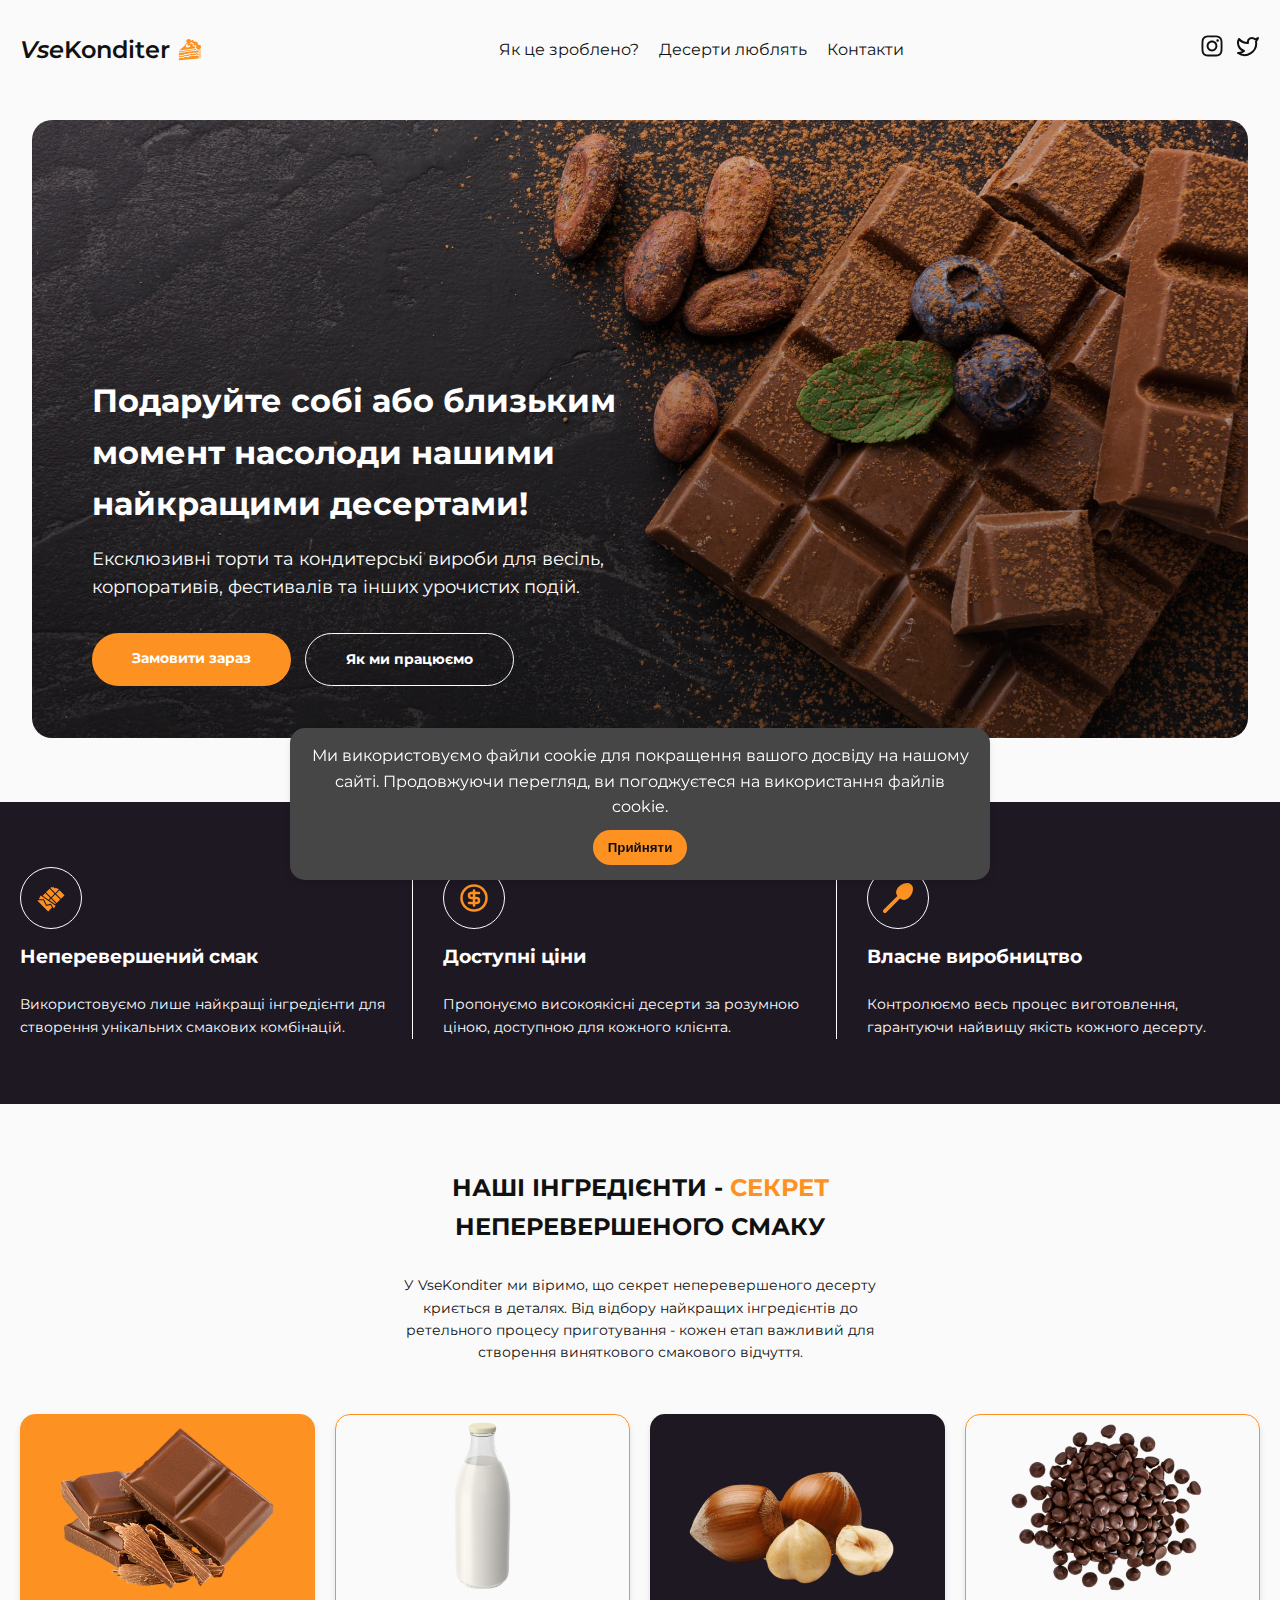
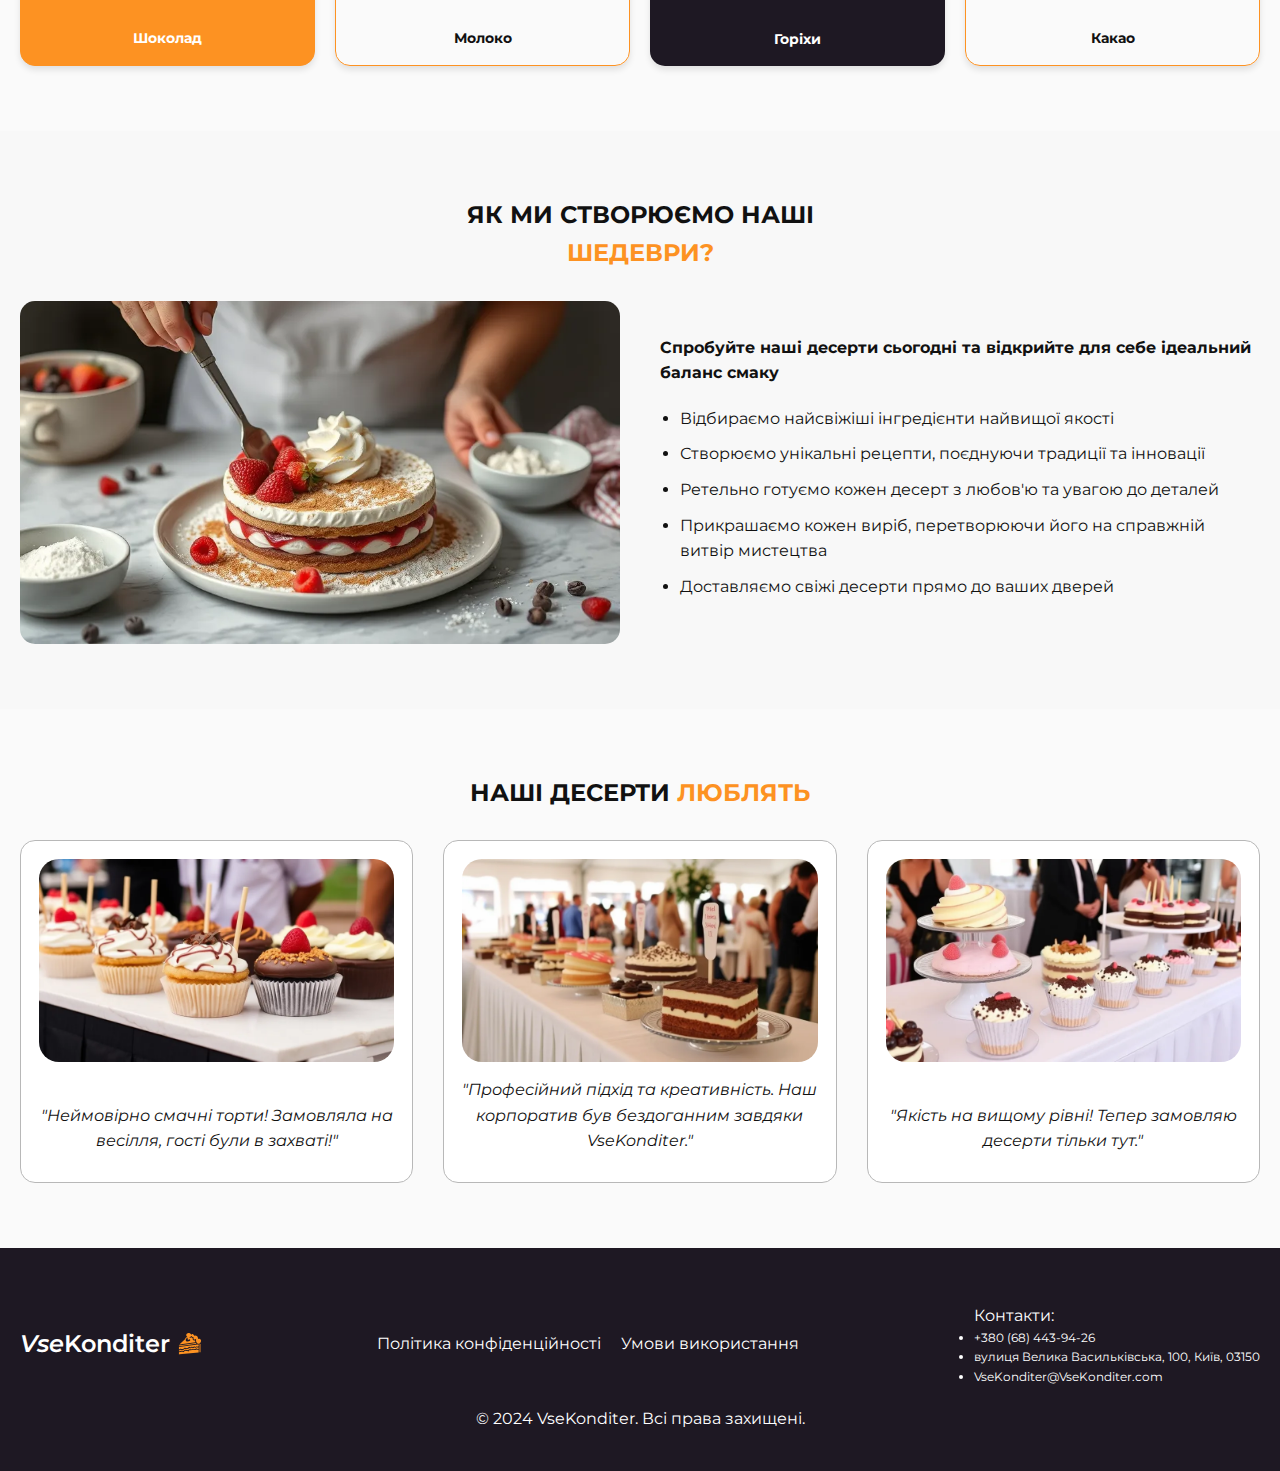
<file: index.html>
<!DOCTYPE html>
<html lang="uk">

<head>
    <meta charset="UTF-8">
    <link rel="icon" type="image/svg+xml" href="./public/icon.svg" />
    <meta name="viewport" content="width=device-width, initial-scale=1.0">
    <meta http-equiv="Cache-control" content="no-transform" />
    <meta http-equiv="Cache-control" content="no-cache" />
    <meta name="google" content="nopagereadaloud" />
    <title>VseKonditer - Преміум торти та десерти на замовлення</title>
    <link rel="preconnect" href="https://fonts.googleapis.com">
    <link rel="preconnect" href="https://fonts.gstatic.com" crossorigin>
    <link href="https://fonts.googleapis.com/css2?family=Montserrat:ital,wght@0,100..900;1,100..900&display=swap"
        rel="stylesheet">

    <link rel="stylesheet" href="./styles.css" />
</head>

<body>
    <header class="konditer-header">
        <div class="konditer-container">
            <nav class="konditer-nav">
                <a href="index.html" class="konditer-logo"><span class="konditer-logo-span">Vse</span>Konditer<svg
                        stroke="#fd9222" fill="#fd9222" stroke-width="0" viewBox="0 0 512 512" height="24px"
                        width="24px" xmlns="http://www.w3.org/2000/svg">
                        <path
                            d="M224.375 19.5c-.627.005-1.25.035-1.875.063-22.916 1.004-39.905 16.736-45.063 35.093-4.796 17.07-.468 35.99 21.688 49.907-24.784 5.082-44.582 24.197-50.625 48.624L28.22 266.125l344.75-48.688c-4.686-11.665-7.433-24.554-7.72-37.875-12.373 3.495-25.437 1.82-35.688-4.843-12.483-8.115-19.316-24.395-15.156-42.97-11-3.865-20.314-11.138-28.937-20.156-2.67 1.933-5.597 3.722-8.876 5.47-4.904 2.61-10.448 4.996-16.406 7.03-5.415-5.783-11.86-10.583-19.032-14.125 2.016-.402 4.02-.877 6-1.407 7.72-2.07 14.993-4.985 20.656-8 5.664-3.016 9.72-6.49 10.657-7.75l7.03-9.438 7.625 9c11.86 14.042 21.687 21.77 34.406 23.53l12.22 1.69-4.938 11.31c-7.348 16.822-2.72 25.15 4.938 30.126 7.657 4.978 20.167 5.28 29.938-2.03l17.718-13.28-2.844 21.968c-4.23 32.48 11.383 64.938 31.844 77.875 10.23 6.468 21.06 8.458 32.78 4.53 11.724-3.927 24.924-14.41 37.533-35.405 21.685-36.113-15.126-77.975-47.376-66.625l-12.75 4.5.312-13.532c.912-37.316-34.334-67.822-74.344-59.03l-8.437 1.844-2.53-8.25c-3.99-13.03-12.2-21.695-21.19-25.25-8.988-3.556-18.85-2.703-29.155 5.625l-7.97 6.436-5.686-8.53C264.252 29.87 243.812 19.34 224.374 19.5zM212.28 121.906c1.566 0 3.102.072 4.626.22-8.18 3.796-13.844 12.073-13.844 21.686 0 13.204 10.703 23.907 23.907 23.907 13.203 0 23.905-10.704 23.905-23.907 0-.646-.044-1.274-.094-1.907 5.35 7.632 8.5 16.92 8.5 27 0 6.146-1.19 12.007-3.31 17.375-26.588 19.077-53.165 20.028-79.75 12.845-6.835-8.157-10.94-18.68-10.94-30.22 0-26.063 20.937-47 47-47zm169.845 113.156L19.97 286.156v16.594l374.436-52.844c-4.555-4.38-8.67-9.372-12.28-14.844zm97.156 16.375c-6.23 5.497-12.678 9.638-19.28 12.5l-.75 169.125 11.625-1.187 8.406-.844V251.44zm-60.56 13.907L19.97 321.656v52.75l30.843-17.156 4.593-2.563 4.563 2.625c16.475 9.383 28.455 10.95 40.155 7.813 11.7-3.138 23.93-11.893 37.875-25.875l3.875-3.875 5.28 1.5c24.013 6.806 38.055 9.512 49.064 7.625 11.008-1.887 21.244-8.403 38.218-23.78l6.28-5.69 6.25 5.69c7.754 7.03 11.293 7.7 12.47 7.655 1.176-.045 3.25-1.242 7.937-4.344 4.688-3.1 11.853-7.25 21.53-7.655 8.286-.346 18.054 2.04 29.97 7.688 8.374-7.562 15.014-12.59 23.75-13.594 8.592-.99 15.815 2.258 24.906 7.092 6.724-5.367 13.502-8.383 20.033-9.156 8.26-.978 15.21 1.12 21 2.75 5.79 1.63 10.514 2.88 15.312 2.563 4.656-.31 9.9-1.895 17.25-7.5l.156-37.658c-7.78.51-15.41-.668-22.56-3.218zm-27.533 61.53c-.486.013-.968.04-1.437.095-3.75.443-7.92 2.043-14.313 8.467l-4.906 4.938-6.155-3.313c-11.897-6.416-17.156-8.315-19.625-8.03-2.47.283-7.388 3.3-17.906 13.03l-4.906 4.532-5.875-3.156c-13.036-7.02-21.216-8.59-26.375-8.375-5.16.215-8 1.883-12 4.53-4.002 2.648-9.25 7.153-17.532 7.47-6.335.24-12.545-2.27-19.312-7.25-14.828 12.75-27.21 20.65-41.47 23.093-14.998 2.57-30.607-.71-52.186-6.687-13.58 13.024-26.973 22.878-42.22 26.967-15.368 4.123-31.947 1.747-49.5-7.156l-35.5 19.75v17.69c31.86-14.53 63.46-14.035 95.844-5.5 10.952-15 24.617-25.098 41.813-27.783 17.11-2.67 36.716 1.77 60.53 11.688 4.384-9.426 9.76-15.932 16.532-19.656 8.8-4.84 18.007-4.127 25.844-3.033 15.676 2.19 27.35 6.595 43.19-6.437l4.25-3.5 5.124 2.03c23.357 9.21 50.61 11.247 73.625-7.5l5.81-4.717 5.876 4.625c15.268 11.986 29.62 11.267 42.5 1.906l.125-27.5c-5.555 2.605-10.908 3.948-15.936 4.28-8.64.573-15.835-1.597-21.594-3.218-5.04-1.418-8.91-2.363-12.313-2.28zm1.72 45.626c-26.39 18.067-56.995 16.428-81.844 7.813-20.187 13.676-40.456 9.14-53.094 7.375-6.793-.95-11.016-.873-14.25.906-3.237 1.78-7.39 6.21-11.532 18.47l-3.313 9.81-9.438-4.28c-26.59-12.11-45.507-16.066-58.937-13.97-13.43 2.098-22.934 9.533-32.813 25.032l-3.78 5.938-6.75-2c-35.05-10.37-64.65-11.103-97.188 6.75v43.375l10.28-1.033 410.313-41.718.25-58.44c-15.042 6.07-32.325 5.435-47.907-4.03z">
                        </path>
                    </svg></a>
                <ul class="konditer-navLinks">
                    <li><a href="#how-its-made">Як це зроблено?</a></li>
                    <li><a href="#products">Десерти люблять</a></li>
                    <li><a href="#contacts">Контакти</a></li>
                </ul>
                <div class="konditer-socialIcons">
                    <a href="#" aria-label="Instagram"><svg id="inst" stroke="#111111" fill="#111111" stroke-width="0"
                            viewBox="0 0 448 512" height="24px" width="24px" xmlns="http://www.w3.org/2000/svg">
                            <path
                                d="M224.1 141c-63.6 0-114.9 51.3-114.9 114.9s51.3 114.9 114.9 114.9S339 319.5 339 255.9 287.7 141 224.1 141zm0 189.6c-41.1 0-74.7-33.5-74.7-74.7s33.5-74.7 74.7-74.7 74.7 33.5 74.7 74.7-33.6 74.7-74.7 74.7zm146.4-194.3c0 14.9-12 26.8-26.8 26.8-14.9 0-26.8-12-26.8-26.8s12-26.8 26.8-26.8 26.8 12 26.8 26.8zm76.1 27.2c-1.7-35.9-9.9-67.7-36.2-93.9-26.2-26.2-58-34.4-93.9-36.2-37-2.1-147.9-2.1-184.9 0-35.8 1.7-67.6 9.9-93.9 36.1s-34.4 58-36.2 93.9c-2.1 37-2.1 147.9 0 184.9 1.7 35.9 9.9 67.7 36.2 93.9s58 34.4 93.9 36.2c37 2.1 147.9 2.1 184.9 0 35.9-1.7 67.7-9.9 93.9-36.2 26.2-26.2 34.4-58 36.2-93.9 2.1-37 2.1-147.8 0-184.8zM398.8 388c-7.8 19.6-22.9 34.7-42.6 42.6-29.5 11.7-99.5 9-132.1 9s-102.7 2.6-132.1-9c-19.6-7.8-34.7-22.9-42.6-42.6-11.7-29.5-9-99.5-9-132.1s-2.6-102.7 9-132.1c7.8-19.6 22.9-34.7 42.6-42.6 29.5-11.7 99.5-9 132.1-9s102.7-2.6 132.1 9c19.6 7.8 34.7 22.9 42.6 42.6 11.7 29.5 9 99.5 9 132.1s2.7 102.7-9 132.1z">
                            </path>
                        </svg></a>
                    <a href="#" aria-label="Twitter"><svg id="twitter" stroke="#111111" fill="none" stroke-width="2"
                            viewBox="0 0 24 24" stroke-linecap="round" stroke-linejoin="round" height="24px"
                            width="24px" xmlns="http://www.w3.org/2000/svg">
                            <path
                                d="M22 4s-.7 2.1-2 3.4c1.6 10-9.4 17.3-18 11.6 2.2.1 4.4-.6 6-2C3 15.5.5 9.6 3 5c2.2 2.6 5.6 4.1 9 4-.9-4.2 4-6.6 7-3.8 1.1 0 3-1.2 3-1.2z">
                            </path>
                        </svg></a>

                </div>
            </nav>
        </div>
    </header>

    <main>
        <section class="konditer-heroSection">
            <div class="konditer-container">
                <div class="konditer-heroContent">
                    <h1>Подаруйте собі або близьким момент насолоди нашими найкращими десертами!</h1>
                    <p>Ексклюзивні торти та кондитерські вироби для весіль, корпоративів, фестивалів та інших урочистих
                        подій.</p>
                    <div class="konditer-button-container">
                        <a class="konditer-button konditer-primaryButton">Замовити зараз</a>
                        <a href="#how-its-made" class="konditer-button konditer-secondaryButton">Як ми працюємо</a>
                    </div>
                </div>
            </div>
        </section>

        <section class="konditer-featuresSection">
            <div class="konditer-container">
                <div class="konditer-featuresGrid">
                    <div class="konditer-featureCard">
                        <div class="konditer-featureCard-svg">
                            <svg stroke="#FD9222" fill="#FD9222" stroke-width="0" viewBox="0 0 512 512" height="32px"
                                width="32px" xmlns="http://www.w3.org/2000/svg">
                                <path
                                    d="M296.385 64.965s-17.449 15.537-26.69 12.29c-3.338-1.172-6.104-4.45-8.353-8.49L244.398 85.71l84.582 84.584 60.258-60.258-14.955-14.955c-3.33 1.341-6.57 2.1-9.422 1.842-10.105-.913-23.527-19.315-23.527-19.315S325.559 92.59 316.4 90.602c-10.594-2.3-20.015-25.637-20.015-25.637zm-64.713 33.47l-60.254 60.256L256 243.273l60.254-60.253zm170.293 24.327l-60.258 60.258 84.584 84.582 60.256-60.256zM158.69 171.418l-44.802 44.803 100.488 68.675L243.273 256zm170.29 24.328L268.726 256l84.582 84.582 60.255-60.254zM78.491 213.828L48.848 278.02l85.732.11 48.123 93.856 72.02-17.418 49.988 79.266 29.115-45.504zM256 268.727l-26.504 26.503 100.488 68.676 10.598-10.597zM34.107 296l-8.654 8.654 181.893 181.893 67.047-67.047-28-44.4-73.239 17.712-49.58-96.697L34.777 296z">
                                </path>
                            </svg>
                        </div>
                        <h3>Неперевершений смак</h3>
                        <p>Використовуємо лише найкращі інгредієнти для створення унікальних смакових комбінацій.</p>
                    </div>
                    <div class="konditer-featureCard">
                        <div class="konditer-featureCard-svg"><svg stroke="#FD9222" fill="none" stroke-width="2"
                                viewBox="0 0 24 24" stroke-linecap="round" stroke-linejoin="round" height="32px"
                                width="32px" xmlns="http://www.w3.org/2000/svg">
                                <circle cx="12" cy="12" r="10"></circle>
                                <path d="M16 8h-6a2 2 0 1 0 0 4h4a2 2 0 1 1 0 4H8"></path>
                                <path d="M12 18V6"></path>
                            </svg></div>
                        <h3>Доступні ціни</h3>
                        <p>Пропонуємо високоякісні десерти за розумною ціною, доступною для кожного клієнта.</p>
                    </div>
                    <div class="konditer-featureCard">
                        <div class="konditer-featureCard-svg"><svg stroke="#FD9222" fill="#FD9222" stroke-width="0"
                                viewBox="0 0 512 512" height="32px" width="32px" xmlns="http://www.w3.org/2000/svg">
                                <path
                                    d="M245.8 220.9c-14.5-17.6-21.8-39.2-21.8-60.8C224 80 320 0 416 0c53 0 96 43 96 96c0 96-80 192-160.2 192c-21.6 0-43.2-7.3-60.8-21.8L54.6 502.6c-12.5 12.5-32.8 12.5-45.3 0s-12.5-32.8 0-45.3L245.8 220.9z">
                                </path>
                            </svg></div>
                        <h3>Власне виробництво</h3>
                        <p>Контролюємо весь процес виготовлення, гарантуючи найвищу якість кожного десерту.</p>
                    </div>
                </div>
            </div>
        </section>

        <section class="konditer-productsSection">
            <div class="konditer-container">
                <h2 class="konditer-sectionTitle">Наші інгредієнти - <span>секрет</span> неперевершеного смаку</h2>
                <p class="konditer-sectionDescription">У VseKonditer ми віримо, що секрет неперевершеного десерту
                    криється в деталях. Від відбору найкращих інгредієнтів до ретельного процесу приготування - кожен
                    етап важливий для створення виняткового смакового відчуття.</p>
                <div class="konditer-productsGrid">
                    <div class="konditer-productCard konditer-cardChocolate">
                        <img src="./public/chocolate.png" alt="Шоколад">
                        <h3>Шоколад</h3>
                    </div>
                    <div class="konditer-productCard konditer-cardMilk">
                        <img src="./public/milk.png" alt="Молоко">
                        <h3>Молоко</h3>
                    </div>
                    <div class="konditer-productCard konditer-cardNuts">
                        <img src="./public/nuts.png" alt="Горіхи">
                        <h3>Горіхи</h3>
                    </div>
                    <div class="konditer-productCard konditer-cardCocoa">
                        <img src="./public/cocoa.png" alt="Какао">
                        <h3>Какао</h3>
                    </div>
                </div>
            </div>
        </section>

        <section id="how-its-made" class="konditer-processSection">
            <div class="konditer-container">
                <h2 class="konditer-sectionTitle">Як ми створюємо наші <span>шедеври?</span></h2>
                <div class="konditer-processContent">
                    <div class="konditer-processImage">
                        <img src="./public/creating_a_dessert.webp" alt="Процес створення десерту">
                    </div>
                    <div class="konditer-processList">
                        <h3>Спробуйте наші десерти сьогодні та відкрийте для себе ідеальний баланс смаку</h3>
                        <ul>
                            <li>Відбираємо найсвіжіші інгредієнти найвищої якості</li>
                            <li>Створюємо унікальні рецепти, поєднуючи традиції та інновації</li>
                            <li>Ретельно готуємо кожен десерт з любов'ю та увагою до деталей</li>
                            <li>Прикрашаємо кожен виріб, перетворюючи його на справжній витвір мистецтва</li>
                            <li>Доставляємо свіжі десерти прямо до ваших дверей</li>
                        </ul>
                    </div>
                </div>
            </div>
        </section>

        <section id="products" class="konditer-testimonialsSection">
            <div class="konditer-container">
                <h2 class="konditer-sectionTitle">Наші десерти <span>люблять</span>
                </h2>
                <div class="konditer-testimonialsGrid">
                    <div class="konditer-testimonialCard">
                        <img src="./public/loveDessert1.webp" alt="Клієнт 1">
                        <p>"Неймовірно смачні торти! Замовляла на весілля, гості були в захваті!"</p>

                    </div>
                    <div class="konditer-testimonialCard">
                        <img src="./public/loveDessert2.webp" alt="Клієнт 2">
                        <p>"Професійний підхід та креативність. Наш корпоратив був бездоганним завдяки VseKonditer."</p>

                    </div>
                    <div class="konditer-testimonialCard">
                        <img src="./public/loveDessert3.webp" alt="Клієнт 3">
                        <p>"Якість на вищому рівні! Тепер замовляю десерти тільки тут."</p>

                    </div>
                </div>
            </div>
        </section>
    </main>

    <footer id="contacts" class="konditer-footer">
        <div class="konditer-container">
            <div class="konditer-footerContent">

                <a href="/" class="konditer-logo"><span class="konditer-logo-span">Vse</span>Konditer<svg
                        stroke="#fd9222" fill="#fd9222" stroke-width="0" viewBox="0 0 512 512" height="24px"
                        width="24px" xmlns="http://www.w3.org/2000/svg">
                        <path
                            d="M224.375 19.5c-.627.005-1.25.035-1.875.063-22.916 1.004-39.905 16.736-45.063 35.093-4.796 17.07-.468 35.99 21.688 49.907-24.784 5.082-44.582 24.197-50.625 48.624L28.22 266.125l344.75-48.688c-4.686-11.665-7.433-24.554-7.72-37.875-12.373 3.495-25.437 1.82-35.688-4.843-12.483-8.115-19.316-24.395-15.156-42.97-11-3.865-20.314-11.138-28.937-20.156-2.67 1.933-5.597 3.722-8.876 5.47-4.904 2.61-10.448 4.996-16.406 7.03-5.415-5.783-11.86-10.583-19.032-14.125 2.016-.402 4.02-.877 6-1.407 7.72-2.07 14.993-4.985 20.656-8 5.664-3.016 9.72-6.49 10.657-7.75l7.03-9.438 7.625 9c11.86 14.042 21.687 21.77 34.406 23.53l12.22 1.69-4.938 11.31c-7.348 16.822-2.72 25.15 4.938 30.126 7.657 4.978 20.167 5.28 29.938-2.03l17.718-13.28-2.844 21.968c-4.23 32.48 11.383 64.938 31.844 77.875 10.23 6.468 21.06 8.458 32.78 4.53 11.724-3.927 24.924-14.41 37.533-35.405 21.685-36.113-15.126-77.975-47.376-66.625l-12.75 4.5.312-13.532c.912-37.316-34.334-67.822-74.344-59.03l-8.437 1.844-2.53-8.25c-3.99-13.03-12.2-21.695-21.19-25.25-8.988-3.556-18.85-2.703-29.155 5.625l-7.97 6.436-5.686-8.53C264.252 29.87 243.812 19.34 224.374 19.5zM212.28 121.906c1.566 0 3.102.072 4.626.22-8.18 3.796-13.844 12.073-13.844 21.686 0 13.204 10.703 23.907 23.907 23.907 13.203 0 23.905-10.704 23.905-23.907 0-.646-.044-1.274-.094-1.907 5.35 7.632 8.5 16.92 8.5 27 0 6.146-1.19 12.007-3.31 17.375-26.588 19.077-53.165 20.028-79.75 12.845-6.835-8.157-10.94-18.68-10.94-30.22 0-26.063 20.937-47 47-47zm169.845 113.156L19.97 286.156v16.594l374.436-52.844c-4.555-4.38-8.67-9.372-12.28-14.844zm97.156 16.375c-6.23 5.497-12.678 9.638-19.28 12.5l-.75 169.125 11.625-1.187 8.406-.844V251.44zm-60.56 13.907L19.97 321.656v52.75l30.843-17.156 4.593-2.563 4.563 2.625c16.475 9.383 28.455 10.95 40.155 7.813 11.7-3.138 23.93-11.893 37.875-25.875l3.875-3.875 5.28 1.5c24.013 6.806 38.055 9.512 49.064 7.625 11.008-1.887 21.244-8.403 38.218-23.78l6.28-5.69 6.25 5.69c7.754 7.03 11.293 7.7 12.47 7.655 1.176-.045 3.25-1.242 7.937-4.344 4.688-3.1 11.853-7.25 21.53-7.655 8.286-.346 18.054 2.04 29.97 7.688 8.374-7.562 15.014-12.59 23.75-13.594 8.592-.99 15.815 2.258 24.906 7.092 6.724-5.367 13.502-8.383 20.033-9.156 8.26-.978 15.21 1.12 21 2.75 5.79 1.63 10.514 2.88 15.312 2.563 4.656-.31 9.9-1.895 17.25-7.5l.156-37.658c-7.78.51-15.41-.668-22.56-3.218zm-27.533 61.53c-.486.013-.968.04-1.437.095-3.75.443-7.92 2.043-14.313 8.467l-4.906 4.938-6.155-3.313c-11.897-6.416-17.156-8.315-19.625-8.03-2.47.283-7.388 3.3-17.906 13.03l-4.906 4.532-5.875-3.156c-13.036-7.02-21.216-8.59-26.375-8.375-5.16.215-8 1.883-12 4.53-4.002 2.648-9.25 7.153-17.532 7.47-6.335.24-12.545-2.27-19.312-7.25-14.828 12.75-27.21 20.65-41.47 23.093-14.998 2.57-30.607-.71-52.186-6.687-13.58 13.024-26.973 22.878-42.22 26.967-15.368 4.123-31.947 1.747-49.5-7.156l-35.5 19.75v17.69c31.86-14.53 63.46-14.035 95.844-5.5 10.952-15 24.617-25.098 41.813-27.783 17.11-2.67 36.716 1.77 60.53 11.688 4.384-9.426 9.76-15.932 16.532-19.656 8.8-4.84 18.007-4.127 25.844-3.033 15.676 2.19 27.35 6.595 43.19-6.437l4.25-3.5 5.124 2.03c23.357 9.21 50.61 11.247 73.625-7.5l5.81-4.717 5.876 4.625c15.268 11.986 29.62 11.267 42.5 1.906l.125-27.5c-5.555 2.605-10.908 3.948-15.936 4.28-8.64.573-15.835-1.597-21.594-3.218-5.04-1.418-8.91-2.363-12.313-2.28zm1.72 45.626c-26.39 18.067-56.995 16.428-81.844 7.813-20.187 13.676-40.456 9.14-53.094 7.375-6.793-.95-11.016-.873-14.25.906-3.237 1.78-7.39 6.21-11.532 18.47l-3.313 9.81-9.438-4.28c-26.59-12.11-45.507-16.066-58.937-13.97-13.43 2.098-22.934 9.533-32.813 25.032l-3.78 5.938-6.75-2c-35.05-10.37-64.65-11.103-97.188 6.75v43.375l10.28-1.033 410.313-41.718.25-58.44c-15.042 6.07-32.325 5.435-47.907-4.03z">
                        </path>
                    </svg></a>

                <ul class="konditer-footerLinks">

                    <li><a href="privacy-policy.html">Політика конфіденційності</a></li>
                    <li><a href="terms-of-use.html">Умови використання</a></li>
                </ul>

                <ul class="konditer-footerContacts">
                    Контакти:
                    <li class="konditer-footerContacts-item">+380 (68) 443-94-26</li>
                    <li class="konditer-footerContacts-item">вулиця Велика Васильківська, 100, Київ, 03150</li>
                    <li class="konditer-footerContacts-item">VseKonditer@VseKonditer.com</li>
                </ul>

            </div>
        </div>
        <div class="konditer-copyright">
            © 2024 VseKonditer. Всі права захищені.
        </div>
        </div>
    </footer>

    <div class="modal-container">
        <div class="modal-container-window">
            <button class="modalCloseButton">×</button>
            <p class="modal-text">Для оформлення замовлення, заповніть дані, будь ласка.</p>
            <form class="modal-form">
                <div class="modal-form-container">
                    <label class="modal-form-label-name" for="user-name">Ім'я</label>
                    <div class="modal-form-label-name-container">
                        <input required="" type="text" id="user-name" name="user-name" class="modal-form-label-input">
                        <svg width="18" height="24" class="modal-form-label-icon" xmlns="http://www.w3.org/2000/svg"
                            viewBox="0 0 24 24">
                            <path width="100%" height="100%" stroke-width="2"
                                d="M16,12 C18.3736719,13.1826446 20,15.6506255 20,19 L20,23 L4,23 L4,19 C4,15.6457258 5.6310898,13.1754259 8,12 M12,13 C15.3137085,13 18,10.3137085 18,7 C18,3.6862915 15.3137085,1 12,1 C8.6862915,1 6,3.6862915 6,7 C6,10.3137085 8.6862915,13 12,13 Z M18,7 C16.5,7 15,7.3599999 13,5 C11,7.3599999 8.5,8 6,7 M7,13 L12.0249378,18.2571942 L17,13 M12,18 L12,23">
                            </path>
                        </svg>
                    </div>
                </div>
                <div class="modal-form-container">
                    <label class="modal-form-label-name" for="user-phone">Номер телефону</label>
                    <div class="modal-form-label-name-container">
                        <input required="" type="tel" id="user-phone" name="user-phone" class="modal-form-label-input">
                        <svg width="18" height="24" class="modal-form-label-icon" xmlns="http://www.w3.org/2000/svg"
                            viewBox="0 0 512 512">
                            <path
                                d="M493.4 24.6l-104-24c-11.3-2.6-22.9 3.3-27.5 13.9l-48 112c-4.2 9.8-1.4 21.3 6.9 28l60.6 49.6c-36 76.7-98.9 140.5-177.2 177.2l-49.6-60.6c-6.8-8.3-18.2-11.1-28-6.9l-112 48C3.9 366.5-2 378.1.6 389.4l24 104C27.1 504.2 36.7 512 48 512c256.1 0 464-207.5 464-464 0-11.2-7.7-20.9-18.6-23.4z">
                            </path>
                        </svg>
                    </div>
                </div>
                <div class="modal-form-container">
                    <label class="modal-form-label-name" for="user-email">Email</label>
                    <div class="modal-form-label-name-container">
                        <input required="" type="email" id="user-email" name="user-email"
                            class="modal-form-label-input">
                        <svg width="18" height="24" class="modal-form-label-icon" xmlns="http://www.w3.org/2000/svg"
                            viewBox="0 0 512 512">
                            <path stroke-width="2"
                                d="M453.5 209.8c-4-4-158.3-161.4-158.3-161.4C284.8 37.8 270.9 32 256 32c-14.9 0-28.8 5.8-39.2 16.5 0 0-153.6 156.5-158.3 161.4C53.9 214.7 48 224.7 48 236v212c0 17.6 14.4 32 32 32h352c17.6 0 32-14.4 32-32V235c0-11.7-6.6-21.1-10.5-25.2zm-19.4 42.3L353 336.9c-.8.8-.8 2 0 2.8l75.3 80.2c5.1 5.1 5.1 13.3 0 18.4-2.5 2.5-5.9 3.8-9.2 3.8s-6.7-1.3-9.2-3.8l-151-161.2c-1.6-1.7-4.3-1.7-5.8 0L102.2 438.2c-2.5 2.5-5.9 3.8-9.2 3.8s-6.7-1.3-9.2-3.8c-5.1-5.1-5.1-13.3 0-18.4l75.3-80.2c.7-.8.7-2 0-2.8L77.7 252c-9.7-9.9-2.4-35.8 16.1-35.8h324.4c16.5-.1 25.6 26.1 15.9 35.9z">
                            </path>
                        </svg>
                    </div>
                </div>
                <div class="modal-form-container modal-form-container-comment">
                    <label class="modal-form-label-name" for="user-comment">Повідомлення
                    </label>
                    <textarea required="" name="user-comment" id="user-comment" cols="30" rows="10"
                        placeholder="Введіть повідомлення" class="modal-form-label-area"></textarea>
                </div>
                <div class="modal-form-container-checkbox">
                    <input required="" type="checkbox" id="user-privacy-modal" value="true" name="user-privacy"
                        class="visually-hidden">
                    <label for="user-privacy-modal" class="modal-form-container-checkbox-label">
                        Я приймаю положення та умови
                        <a href="privacy-policy.html" class="modal-form-container-checkbox-label-link">Політики
                            конфіденційності</a>
                    </label>
                </div>
                <button type="submit" class="modal-form-button">Замовити</button>
            </form>
        </div>
    </div>

    <div class="modalContainerSuccess">
        <div class="modalContent">
            <button class="modalCloseButton">&times;</button>
            <h2 class="modalTitle">Дякуємо за замовлення!</h2>
            <p>Ми зв'яжемося з вами найближчим часом для уточнення деталей.</p>
        </div>
    </div>

    <div id="cookieNotice" class="cookieNotice">
        <p>Ми використовуємо файли cookie для покращення вашого досвіду на нашому сайті. Продовжуючи перегляд, ви
            погоджуєтеся на використання файлів cookie.</p>
        <button id="acceptCookies" class="acceptCookies">Прийняти</button>
    </div>


    <script src="./main.js"></script>
</body>

</html>
</file>
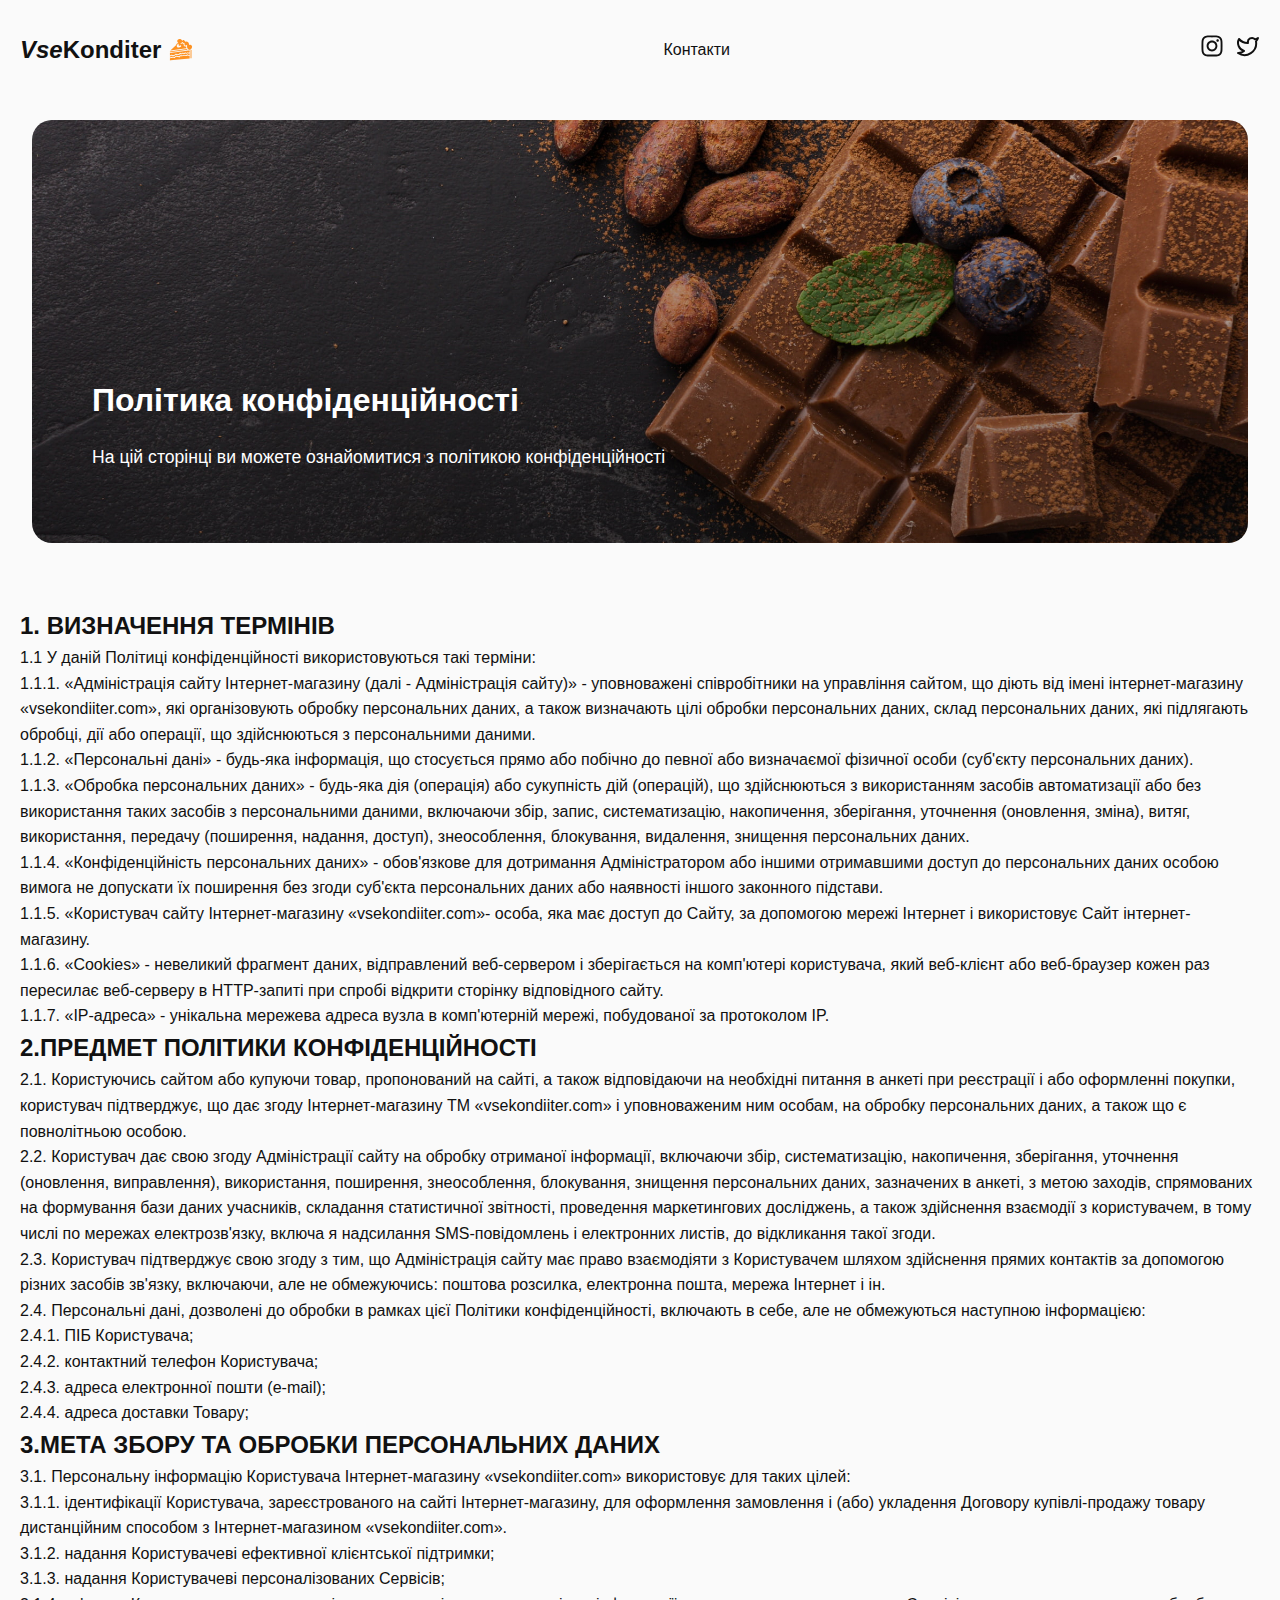
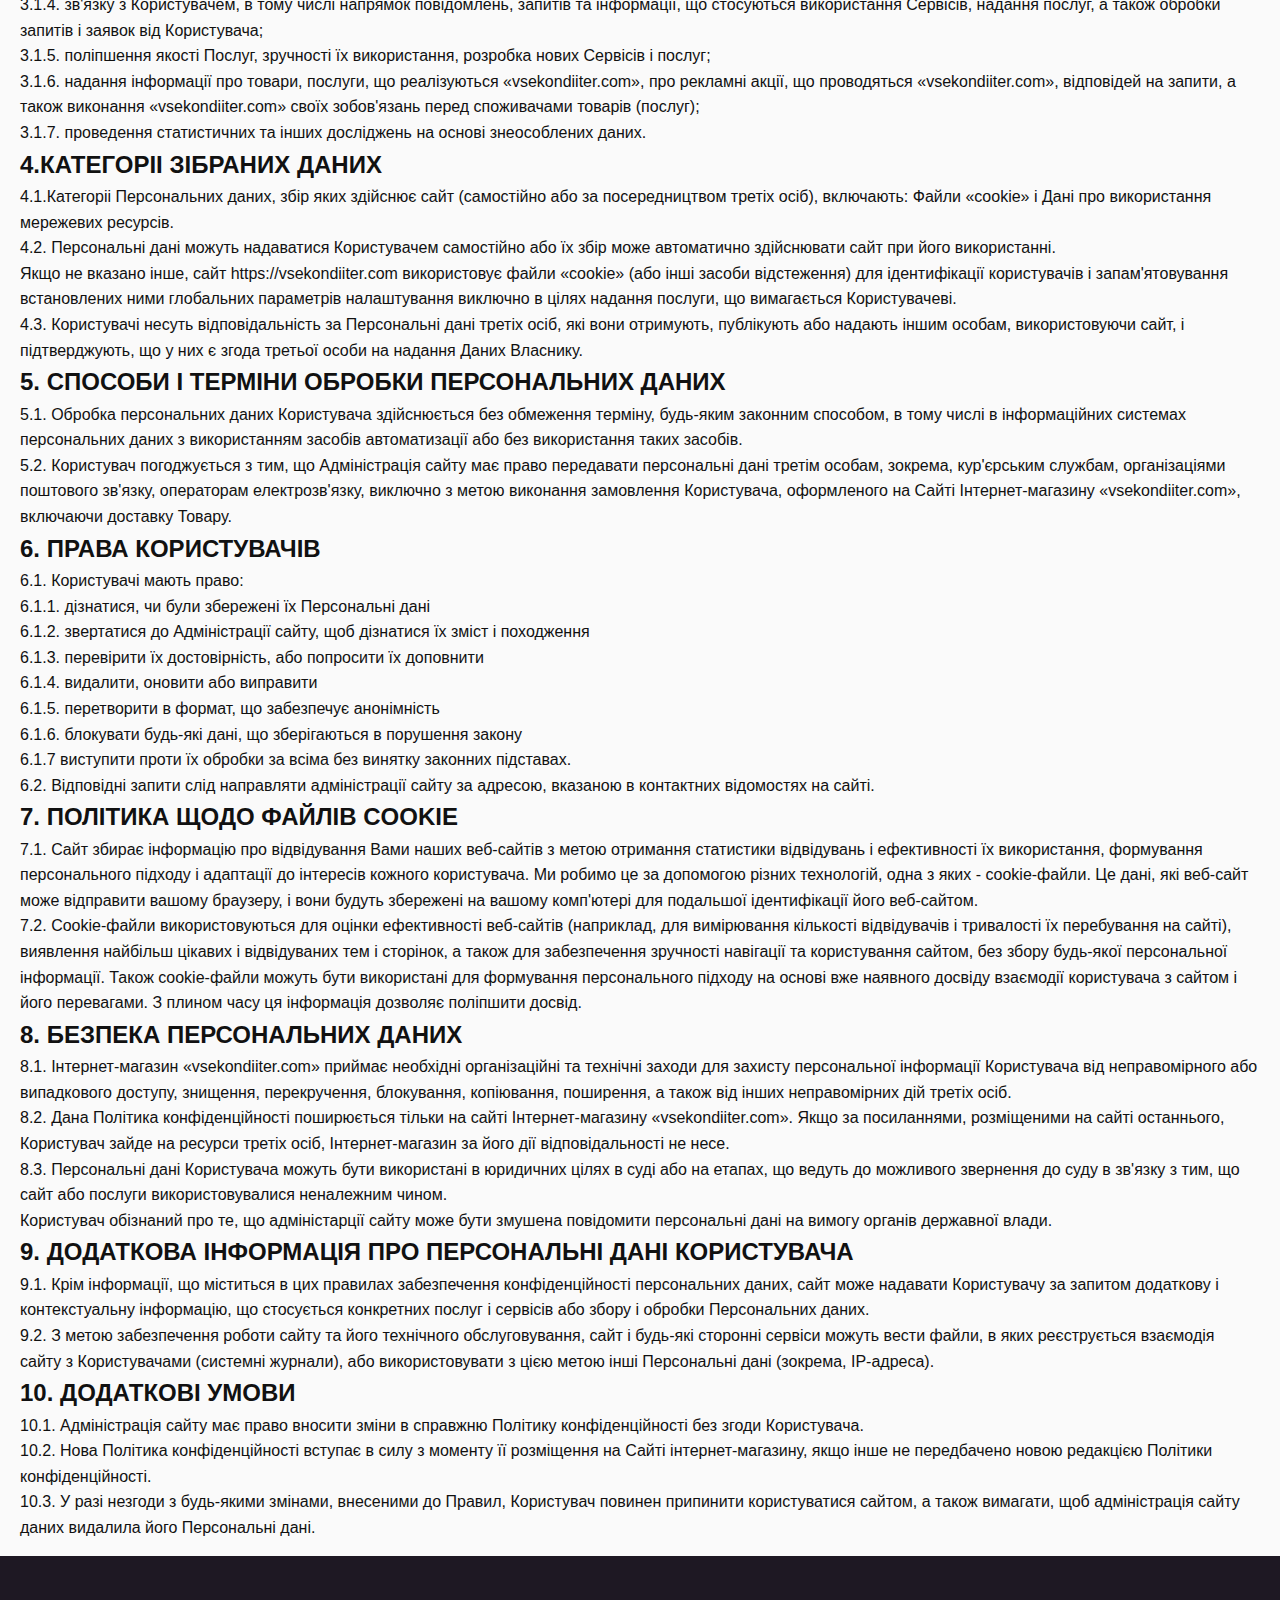
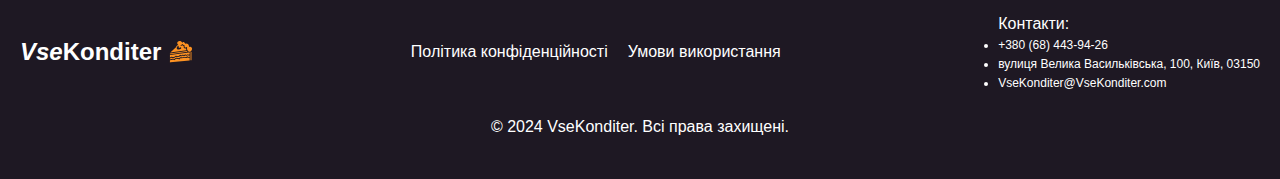
<file: privacy-policy.html>
<!DOCTYPE html>
<html lang="uk">

<head>
	<meta charset="UTF-8">
	<link rel="icon" type="image/svg+xml" href="./public/icon.svg" />
	<meta name="viewport" content="width=device-width, initial-scale=1.0">
	<meta http-equiv="Cache-control" content="no-transform" />
	<meta http-equiv="Cache-control" content="no-cache" />
	<meta name="google" content="nopagereadaloud" />
	<title>VseKonditer - Преміум торти та десерти на замовлення</title>
	<link rel="preconnect" href="https://fonts.googleapis.com">
	<link rel="preconnect" href="https://fonts.gstatic.com" crossorigin>
	<link
		href="https://fonts.googleapis.com/css2?family=Roboto:ital,wght@0,100;0,300;0,400;0,500;0,700;0,900;1,100;1,300;1,400;1,500;1,700;1,900&display=swap"
		rel="stylesheet">
	<link rel="stylesheet" href="./styles.css" />
</head>

<body>

	<header class="konditer-header">
		<div class="konditer-container">
			<nav class="konditer-nav">
				<a href="index.html" class="konditer-logo"><span class="konditer-logo-span">Vse</span>Konditer<svg
						stroke="#fd9222" fill="#fd9222" stroke-width="0" viewBox="0 0 512 512" height="24px"
						width="24px" xmlns="http://www.w3.org/2000/svg">
						<path
							d="M224.375 19.5c-.627.005-1.25.035-1.875.063-22.916 1.004-39.905 16.736-45.063 35.093-4.796 17.07-.468 35.99 21.688 49.907-24.784 5.082-44.582 24.197-50.625 48.624L28.22 266.125l344.75-48.688c-4.686-11.665-7.433-24.554-7.72-37.875-12.373 3.495-25.437 1.82-35.688-4.843-12.483-8.115-19.316-24.395-15.156-42.97-11-3.865-20.314-11.138-28.937-20.156-2.67 1.933-5.597 3.722-8.876 5.47-4.904 2.61-10.448 4.996-16.406 7.03-5.415-5.783-11.86-10.583-19.032-14.125 2.016-.402 4.02-.877 6-1.407 7.72-2.07 14.993-4.985 20.656-8 5.664-3.016 9.72-6.49 10.657-7.75l7.03-9.438 7.625 9c11.86 14.042 21.687 21.77 34.406 23.53l12.22 1.69-4.938 11.31c-7.348 16.822-2.72 25.15 4.938 30.126 7.657 4.978 20.167 5.28 29.938-2.03l17.718-13.28-2.844 21.968c-4.23 32.48 11.383 64.938 31.844 77.875 10.23 6.468 21.06 8.458 32.78 4.53 11.724-3.927 24.924-14.41 37.533-35.405 21.685-36.113-15.126-77.975-47.376-66.625l-12.75 4.5.312-13.532c.912-37.316-34.334-67.822-74.344-59.03l-8.437 1.844-2.53-8.25c-3.99-13.03-12.2-21.695-21.19-25.25-8.988-3.556-18.85-2.703-29.155 5.625l-7.97 6.436-5.686-8.53C264.252 29.87 243.812 19.34 224.374 19.5zM212.28 121.906c1.566 0 3.102.072 4.626.22-8.18 3.796-13.844 12.073-13.844 21.686 0 13.204 10.703 23.907 23.907 23.907 13.203 0 23.905-10.704 23.905-23.907 0-.646-.044-1.274-.094-1.907 5.35 7.632 8.5 16.92 8.5 27 0 6.146-1.19 12.007-3.31 17.375-26.588 19.077-53.165 20.028-79.75 12.845-6.835-8.157-10.94-18.68-10.94-30.22 0-26.063 20.937-47 47-47zm169.845 113.156L19.97 286.156v16.594l374.436-52.844c-4.555-4.38-8.67-9.372-12.28-14.844zm97.156 16.375c-6.23 5.497-12.678 9.638-19.28 12.5l-.75 169.125 11.625-1.187 8.406-.844V251.44zm-60.56 13.907L19.97 321.656v52.75l30.843-17.156 4.593-2.563 4.563 2.625c16.475 9.383 28.455 10.95 40.155 7.813 11.7-3.138 23.93-11.893 37.875-25.875l3.875-3.875 5.28 1.5c24.013 6.806 38.055 9.512 49.064 7.625 11.008-1.887 21.244-8.403 38.218-23.78l6.28-5.69 6.25 5.69c7.754 7.03 11.293 7.7 12.47 7.655 1.176-.045 3.25-1.242 7.937-4.344 4.688-3.1 11.853-7.25 21.53-7.655 8.286-.346 18.054 2.04 29.97 7.688 8.374-7.562 15.014-12.59 23.75-13.594 8.592-.99 15.815 2.258 24.906 7.092 6.724-5.367 13.502-8.383 20.033-9.156 8.26-.978 15.21 1.12 21 2.75 5.79 1.63 10.514 2.88 15.312 2.563 4.656-.31 9.9-1.895 17.25-7.5l.156-37.658c-7.78.51-15.41-.668-22.56-3.218zm-27.533 61.53c-.486.013-.968.04-1.437.095-3.75.443-7.92 2.043-14.313 8.467l-4.906 4.938-6.155-3.313c-11.897-6.416-17.156-8.315-19.625-8.03-2.47.283-7.388 3.3-17.906 13.03l-4.906 4.532-5.875-3.156c-13.036-7.02-21.216-8.59-26.375-8.375-5.16.215-8 1.883-12 4.53-4.002 2.648-9.25 7.153-17.532 7.47-6.335.24-12.545-2.27-19.312-7.25-14.828 12.75-27.21 20.65-41.47 23.093-14.998 2.57-30.607-.71-52.186-6.687-13.58 13.024-26.973 22.878-42.22 26.967-15.368 4.123-31.947 1.747-49.5-7.156l-35.5 19.75v17.69c31.86-14.53 63.46-14.035 95.844-5.5 10.952-15 24.617-25.098 41.813-27.783 17.11-2.67 36.716 1.77 60.53 11.688 4.384-9.426 9.76-15.932 16.532-19.656 8.8-4.84 18.007-4.127 25.844-3.033 15.676 2.19 27.35 6.595 43.19-6.437l4.25-3.5 5.124 2.03c23.357 9.21 50.61 11.247 73.625-7.5l5.81-4.717 5.876 4.625c15.268 11.986 29.62 11.267 42.5 1.906l.125-27.5c-5.555 2.605-10.908 3.948-15.936 4.28-8.64.573-15.835-1.597-21.594-3.218-5.04-1.418-8.91-2.363-12.313-2.28zm1.72 45.626c-26.39 18.067-56.995 16.428-81.844 7.813-20.187 13.676-40.456 9.14-53.094 7.375-6.793-.95-11.016-.873-14.25.906-3.237 1.78-7.39 6.21-11.532 18.47l-3.313 9.81-9.438-4.28c-26.59-12.11-45.507-16.066-58.937-13.97-13.43 2.098-22.934 9.533-32.813 25.032l-3.78 5.938-6.75-2c-35.05-10.37-64.65-11.103-97.188 6.75v43.375l10.28-1.033 410.313-41.718.25-58.44c-15.042 6.07-32.325 5.435-47.907-4.03z">
						</path>
					</svg></a>
				<ul class="konditer-navLinks">
					<li><a href="#contacts">Контакти</a></li>
				</ul>
				<div class="konditer-socialIcons">
					<a href="#" aria-label="Instagram"><svg id="inst" stroke="#111111" fill="#111111" stroke-width="0"
							viewBox="0 0 448 512" height="24px" width="24px" xmlns="http://www.w3.org/2000/svg">
							<path
								d="M224.1 141c-63.6 0-114.9 51.3-114.9 114.9s51.3 114.9 114.9 114.9S339 319.5 339 255.9 287.7 141 224.1 141zm0 189.6c-41.1 0-74.7-33.5-74.7-74.7s33.5-74.7 74.7-74.7 74.7 33.5 74.7 74.7-33.6 74.7-74.7 74.7zm146.4-194.3c0 14.9-12 26.8-26.8 26.8-14.9 0-26.8-12-26.8-26.8s12-26.8 26.8-26.8 26.8 12 26.8 26.8zm76.1 27.2c-1.7-35.9-9.9-67.7-36.2-93.9-26.2-26.2-58-34.4-93.9-36.2-37-2.1-147.9-2.1-184.9 0-35.8 1.7-67.6 9.9-93.9 36.1s-34.4 58-36.2 93.9c-2.1 37-2.1 147.9 0 184.9 1.7 35.9 9.9 67.7 36.2 93.9s58 34.4 93.9 36.2c37 2.1 147.9 2.1 184.9 0 35.9-1.7 67.7-9.9 93.9-36.2 26.2-26.2 34.4-58 36.2-93.9 2.1-37 2.1-147.8 0-184.8zM398.8 388c-7.8 19.6-22.9 34.7-42.6 42.6-29.5 11.7-99.5 9-132.1 9s-102.7 2.6-132.1-9c-19.6-7.8-34.7-22.9-42.6-42.6-11.7-29.5-9-99.5-9-132.1s-2.6-102.7 9-132.1c7.8-19.6 22.9-34.7 42.6-42.6 29.5-11.7 99.5-9 132.1-9s102.7-2.6 132.1 9c19.6 7.8 34.7 22.9 42.6 42.6 11.7 29.5 9 99.5 9 132.1s2.7 102.7-9 132.1z">
							</path>
						</svg></a>
					<a href="#" aria-label="Twitter"><svg id="twitter" stroke="#111111" fill="none" stroke-width="2"
							viewBox="0 0 24 24" stroke-linecap="round" stroke-linejoin="round" height="24px"
							width="24px" xmlns="http://www.w3.org/2000/svg">
							<path
								d="M22 4s-.7 2.1-2 3.4c1.6 10-9.4 17.3-18 11.6 2.2.1 4.4-.6 6-2C3 15.5.5 9.6 3 5c2.2 2.6 5.6 4.1 9 4-.9-4.2 4-6.6 7-3.8 1.1 0 3-1.2 3-1.2z">
							</path>
						</svg></a>

				</div>
			</nav>
		</div>
	</header>

	<main>
		<section class="konditer-heroSection">
			<div class="konditer-container">
				<div class="konditer-heroContent">
					<h1>Політика конфіденційності</h1>
					<p>На цій сторінці ви можете ознайомитися з політикою конфіденційності
					</p>
				</div>
			</div>
		</section>



		<section>
			<div class="konditer-container">
				<h2>1. ВИЗНАЧЕННЯ ТЕРМІНІВ</h2>

				<p>1.1 У даній Політиці конфіденційності використовуються такі терміни:</p>

				<p>1.1.1. «Адміністрація сайту Інтернет-магазину (далі - Адміністрація сайту)» - уповноважені
					співробітники
					на управління сайтом, що діють від імені інтернет-магазину «vsekondiiter.com», які
					організовують обробку персональних даних, а також визначають цілі обробки персональних даних, склад
					персональних даних, які підлягають обробці, дії або операції, що здійснюються з персональними
					даними.
				</p>

				<p>1.1.2. «Персональні дані» - будь-яка інформація, що стосується прямо або побічно до певної або
					визначаємої фізичної особи (суб'єкту персональних даних).</p>

				<p>1.1.3. «Обробка персональних даних» - будь-яка дія (операція) або сукупність дій (операцій), що
					здійснюються з використанням засобів автоматизації або без використання таких засобів з
					персональними
					даними, включаючи збір, запис, систематизацію, накопичення, зберігання, уточнення (оновлення,
					зміна),
					витяг, використання, передачу (поширення, надання, доступ), знеособлення, блокування, видалення,
					знищення персональних даних.</p>

				<p>1.1.4. «Конфіденційність персональних даних» - обов'язкове для дотримання Адміністратором або іншими
					отримавшими доступ до персональних даних особою вимога не допускати їх поширення без згоди суб'єкта
					персональних даних або наявності іншого законного підстави.</p>

				<p>1.1.5. «Користувач сайту Інтернет-магазину «vsekondiiter.com»- особа, яка має
					доступ до Сайту, за допомогою мережі Інтернет і використовує Сайт інтернет-магазину.</p>

				<p>1.1.6. «Cookies» - невеликий фрагмент даних, відправлений веб-сервером і зберігається на комп'ютері
					користувача, який веб-клієнт або веб-браузер кожен раз пересилає веб-серверу в HTTP-запиті при
					спробі
					відкрити сторінку відповідного сайту.</p>

				<p>1.1.7. «IP-адреса» - унікальна мережева адреса вузла в комп'ютерній мережі, побудованої за протоколом
					IP.
				</p>

				<h2>2.ПРЕДМЕТ ПОЛІТИКИ КОНФІДЕНЦІЙНОСТІ</h2>

				<p>2.1. Користуючись сайтом або купуючи товар, пропонований на сайті, а також відповідаючи на необхідні
					питання в анкеті при реєстрації і або оформленні покупки, користувач підтверджує, що дає згоду
					Інтернет-магазину ТМ «vsekondiiter.com» і уповноваженим ним особам, на обробку
					персональних даних, а також що є повнолітньою особою.</p>

				<p>2.2. Користувач дає свою згоду Адміністрації сайту на обробку отриманої інформації, включаючи збір,
					систематизацію, накопичення, зберігання, уточнення (оновлення, виправлення), використання,
					поширення,
					знеособлення, блокування, знищення персональних даних, зазначених в анкеті, з метою заходів,
					спрямованих
					на формування бази даних учасників, складання статистичної звітності, проведення маркетингових
					досліджень, а також здійснення взаємодії з користувачем, в тому числі по мережах електрозв'язку,
					включа
					я надсилання SMS-повідомлень і електронних листів, до відкликання такої згоди.</p>

				<p>2.3. Користувач підтверджує свою згоду з тим, що Адміністрація сайту має право взаємодіяти з
					Користувачем
					шляхом здійснення прямих контактів за допомогою різних засобів зв'язку, включаючи, але не
					обмежуючись:
					поштова розсилка, електронна пошта, мережа Інтернет і ін.</p>

				<p>2.4. Персональні дані, дозволені до обробки в рамках цієї Політики конфіденційності, включають в
					себе,
					але не обмежуються наступною інформацією:</p>

				<p>2.4.1. ПІБ Користувача;</p>

				<p>2.4.2. контактний телефон Користувача;</p>

				<p>2.4.3. адреса електронної пошти (e-mail);</p>

				<p>2.4.4. адреса доставки Товару;</p>

				<h2>3.МЕТА ЗБОРУ ТА ОБРОБКИ ПЕРСОНАЛЬНИХ ДАНИХ</h2>

				<p>3.1. Персональну інформацію Користувача Інтернет-магазину «vsekondiiter.com»
					використовує для таких цілей:</p>

				<p>3.1.1. ідентифікації Користувача, зареєстрованого на сайті Інтернет-магазину, для оформлення
					замовлення і
					(або) укладення Договору купівлі-продажу товару дистанційним способом з Інтернет-магазином
					«vsekondiiter.com».</p>

				<p>3.1.2. надання Користувачеві ефективної клієнтської підтримки;</p>

				<p>3.1.3. надання Користувачеві персоналізованих Сервісів;</p>

				<p>3.1.4. зв'язку з Користувачем, в тому числі напрямок повідомлень, запитів та інформації, що
					стосуються
					використання Сервісів, надання послуг, а також обробки запитів і заявок від Користувача;</p>

				<p>3.1.5. поліпшення якості Послуг, зручності їх використання, розробка нових Сервісів і послуг;</p>

				<p>3.1.6. надання інформації про товари, послуги, що реалізуються «vsekondiiter.com»,
					про рекламні акції, що проводяться «vsekondiiter.com», відповідей на запити, а
					також виконання «vsekondiiter.com» своїх зобов'язань перед споживачами товарів
					(послуг);</p>

				<p>3.1.7. проведення статистичних та інших досліджень на основі знеособлених даних.</p>

				<h2>4.КАТЕГОРІІ ЗІБРАНИХ ДАНИХ</h2>

				<p>4.1.Категоріі Персональних даних, збір яких здійснює сайт (самостійно або за посередництвом третіх
					осіб),
					включають: Файли «cookie» і Дані про використання мережевих ресурсів.</p>

				<p>4.2. Персональні дані можуть надаватися Користувачем самостійно або їх збір може автоматично
					здійснювати
					сайт при його використанні.</p>

				<p>Якщо не вказано інше, сайт https://vsekondiiter.com використовує файли «cookie»
					(або інші засоби відстеження) для ідентифікації користувачів і запам'ятовування встановлених ними
					глобальних параметрів налаштування виключно в цілях надання послуги, що вимагається Користувачеві.
				</p>

				<p>4.3. Користувачі несуть відповідальність за Персональні дані третіх осіб, які вони отримують,
					публікують
					або надають іншим особам, використовуючи сайт, і підтверджують, що у них є згода третьої особи на
					надання Даних Власнику.</p>

				<h2>5. СПОСОБИ І ТЕРМІНИ ОБРОБКИ ПЕРСОНАЛЬНИХ ДАНИХ</h2>

				<p>5.1. Обробка персональних даних Користувача здійснюється без обмеження терміну, будь-яким законним
					способом, в тому числі в інформаційних системах персональних даних з використанням засобів
					автоматизації
					або без використання таких засобів.</p>

				<p>5.2. Користувач погоджується з тим, що Адміністрація сайту має право передавати персональні дані
					третім
					особам, зокрема, кур'єрським службам, організаціями поштового зв'язку, операторам електрозв'язку,
					виключно з метою виконання замовлення Користувача, оформленого на Сайті Інтернет-магазину
					«vsekondiiter.com», включаючи доставку Товару.</p>


				<h2>6. ПРАВА КОРИСТУВАЧІВ</h2>

				<p>6.1. Користувачі мають право:</p>

				<p>6.1.1. дізнатися, чи були збережені їх Персональні дані</p>

				<p>6.1.2. звертатися до Адміністрації сайту, щоб дізнатися їх зміст і походження</p>

				<p>6.1.3. перевірити їх достовірність, або попросити їх доповнити</p>

				<p>6.1.4. видалити, оновити або виправити</p>

				<p>6.1.5. перетворити в формат, що забезпечує анонімність</p>

				<p>6.1.6. блокувати будь-які дані, що зберігаються в порушення закону</p>

				<p>6.1.7 виступити проти їх обробки за всіма без винятку законних підставах.</p>

				<p>6.2. Відповідні запити слід направляти адміністрації сайту за адресою, вказаною в контактних
					відомостях
					на сайті.</p>

				<h2>7. ПОЛІТИКА ЩОДО ФАЙЛІВ COOKIE</h2>

				<p>7.1. Сайт збирає інформацію про відвідування Вами наших веб-сайтів з метою отримання статистики
					відвідувань і ефективності їх використання, формування персонального підходу і адаптації до
					інтересів
					кожного користувача. Ми робимо це за допомогою різних технологій, одна з яких - cookie-файли. Це
					дані,
					які веб-сайт може відправити вашому браузеру, і вони будуть збережені на вашому комп'ютері для
					подальшої
					ідентифікації його веб-сайтом.</p>

				<p>7.2. Cookie-файли використовуються для оцінки ефективності веб-сайтів (наприклад, для вимірювання
					кількості відвідувачів і тривалості їх перебування на сайті), виявлення найбільш цікавих і
					відвідуваних
					тем і сторінок, а також для забезпечення зручності навігації та користування сайтом, без збору
					будь-якої
					персональної інформації. Також cookie-файли можуть бути використані для формування персонального
					підходу
					на основі вже наявного досвіду взаємодії користувача з сайтом і його перевагами. З плином часу ця
					інформація дозволяє поліпшити досвід.</p>

				<h2>8. БЕЗПЕКА ПЕРСОНАЛЬНИХ ДАНИХ</h2>

				<p>8.1. Інтернет-магазин «vsekondiiter.com» приймає необхідні організаційні та
					технічні заходи для захисту персональної інформації Користувача від неправомірного або випадкового
					доступу, знищення, перекручення, блокування, копіювання, поширення, а також від інших неправомірних
					дій
					третіх осіб.</p>

				<p>8.2. Дана Політика конфіденційності поширюється тільки на сайті Інтернет-магазину
					«vsekondiiter.com». Якщо за посиланнями, розміщеними на сайті останнього,
					Користувач зайде на ресурси третіх осіб, Інтернет-магазин за його дії відповідальності не несе.</p>

				<p>8.3. Персональні дані Користувача можуть бути використані в юридичних цілях в суді або на етапах, що
					ведуть до можливого звернення до суду в зв'язку з тим, що сайт або послуги використовувалися
					неналежним
					чином.</p>

				<p>Користувач обізнаний про те, що адміністарції сайту може бути змушена повідомити персональні дані на
					вимогу органів державної влади.</p>


				<h2>9. ДОДАТКОВА ІНФОРМАЦІЯ ПРО ПЕРСОНАЛЬНІ ДАНІ КОРИСТУВАЧА</h2>

				<p>9.1. Крім інформації, що міститься в цих правилах забезпечення конфіденційності персональних даних,
					сайт
					може надавати Користувачу за запитом додаткову і контекстуальну інформацію, що стосується конкретних
					послуг і сервісів або збору і обробки Персональних даних.</p>

				<p>9.2. З метою забезпечення роботи сайту та його технічного обслуговування, сайт і будь-які сторонні
					сервіси можуть вести файли, в яких реєструється взаємодія сайту з Користувачами (системні журнали),
					або
					використовувати з цією метою інші Персональні дані (зокрема, IP-адреса).</p>

				<h2>10. ДОДАТКОВІ УМОВИ</h2>
				<p>10.1. Адміністрація сайту має право вносити зміни в справжню Політику конфіденційності без згоди
					Користувача.</p>
				<p>10.2. Нова Політика конфіденційності вступає в силу з моменту її розміщення на Сайті
					інтернет-магазину,
					якщо інше не передбачено новою редакцією Політики конфіденційності.</p>
				<p>10.3. У разі незгоди з будь-якими змінами, внесеними до Правил, Користувач повинен припинити
					користуватися сайтом, а також вимагати, щоб адміністрація сайту даних видалила його Персональні
					дані.
				</p>

			</div>
		</section>

	</main>


	<footer id="contacts" class="konditer-footer">
		<div class="konditer-container">
			<div class="konditer-footerContent">

				<a href="/" class="konditer-logo"><span class="konditer-logo-span">Vse</span>Konditer<svg
						stroke="#fd9222" fill="#fd9222" stroke-width="0" viewBox="0 0 512 512" height="24px"
						width="24px" xmlns="http://www.w3.org/2000/svg">
						<path
							d="M224.375 19.5c-.627.005-1.25.035-1.875.063-22.916 1.004-39.905 16.736-45.063 35.093-4.796 17.07-.468 35.99 21.688 49.907-24.784 5.082-44.582 24.197-50.625 48.624L28.22 266.125l344.75-48.688c-4.686-11.665-7.433-24.554-7.72-37.875-12.373 3.495-25.437 1.82-35.688-4.843-12.483-8.115-19.316-24.395-15.156-42.97-11-3.865-20.314-11.138-28.937-20.156-2.67 1.933-5.597 3.722-8.876 5.47-4.904 2.61-10.448 4.996-16.406 7.03-5.415-5.783-11.86-10.583-19.032-14.125 2.016-.402 4.02-.877 6-1.407 7.72-2.07 14.993-4.985 20.656-8 5.664-3.016 9.72-6.49 10.657-7.75l7.03-9.438 7.625 9c11.86 14.042 21.687 21.77 34.406 23.53l12.22 1.69-4.938 11.31c-7.348 16.822-2.72 25.15 4.938 30.126 7.657 4.978 20.167 5.28 29.938-2.03l17.718-13.28-2.844 21.968c-4.23 32.48 11.383 64.938 31.844 77.875 10.23 6.468 21.06 8.458 32.78 4.53 11.724-3.927 24.924-14.41 37.533-35.405 21.685-36.113-15.126-77.975-47.376-66.625l-12.75 4.5.312-13.532c.912-37.316-34.334-67.822-74.344-59.03l-8.437 1.844-2.53-8.25c-3.99-13.03-12.2-21.695-21.19-25.25-8.988-3.556-18.85-2.703-29.155 5.625l-7.97 6.436-5.686-8.53C264.252 29.87 243.812 19.34 224.374 19.5zM212.28 121.906c1.566 0 3.102.072 4.626.22-8.18 3.796-13.844 12.073-13.844 21.686 0 13.204 10.703 23.907 23.907 23.907 13.203 0 23.905-10.704 23.905-23.907 0-.646-.044-1.274-.094-1.907 5.35 7.632 8.5 16.92 8.5 27 0 6.146-1.19 12.007-3.31 17.375-26.588 19.077-53.165 20.028-79.75 12.845-6.835-8.157-10.94-18.68-10.94-30.22 0-26.063 20.937-47 47-47zm169.845 113.156L19.97 286.156v16.594l374.436-52.844c-4.555-4.38-8.67-9.372-12.28-14.844zm97.156 16.375c-6.23 5.497-12.678 9.638-19.28 12.5l-.75 169.125 11.625-1.187 8.406-.844V251.44zm-60.56 13.907L19.97 321.656v52.75l30.843-17.156 4.593-2.563 4.563 2.625c16.475 9.383 28.455 10.95 40.155 7.813 11.7-3.138 23.93-11.893 37.875-25.875l3.875-3.875 5.28 1.5c24.013 6.806 38.055 9.512 49.064 7.625 11.008-1.887 21.244-8.403 38.218-23.78l6.28-5.69 6.25 5.69c7.754 7.03 11.293 7.7 12.47 7.655 1.176-.045 3.25-1.242 7.937-4.344 4.688-3.1 11.853-7.25 21.53-7.655 8.286-.346 18.054 2.04 29.97 7.688 8.374-7.562 15.014-12.59 23.75-13.594 8.592-.99 15.815 2.258 24.906 7.092 6.724-5.367 13.502-8.383 20.033-9.156 8.26-.978 15.21 1.12 21 2.75 5.79 1.63 10.514 2.88 15.312 2.563 4.656-.31 9.9-1.895 17.25-7.5l.156-37.658c-7.78.51-15.41-.668-22.56-3.218zm-27.533 61.53c-.486.013-.968.04-1.437.095-3.75.443-7.92 2.043-14.313 8.467l-4.906 4.938-6.155-3.313c-11.897-6.416-17.156-8.315-19.625-8.03-2.47.283-7.388 3.3-17.906 13.03l-4.906 4.532-5.875-3.156c-13.036-7.02-21.216-8.59-26.375-8.375-5.16.215-8 1.883-12 4.53-4.002 2.648-9.25 7.153-17.532 7.47-6.335.24-12.545-2.27-19.312-7.25-14.828 12.75-27.21 20.65-41.47 23.093-14.998 2.57-30.607-.71-52.186-6.687-13.58 13.024-26.973 22.878-42.22 26.967-15.368 4.123-31.947 1.747-49.5-7.156l-35.5 19.75v17.69c31.86-14.53 63.46-14.035 95.844-5.5 10.952-15 24.617-25.098 41.813-27.783 17.11-2.67 36.716 1.77 60.53 11.688 4.384-9.426 9.76-15.932 16.532-19.656 8.8-4.84 18.007-4.127 25.844-3.033 15.676 2.19 27.35 6.595 43.19-6.437l4.25-3.5 5.124 2.03c23.357 9.21 50.61 11.247 73.625-7.5l5.81-4.717 5.876 4.625c15.268 11.986 29.62 11.267 42.5 1.906l.125-27.5c-5.555 2.605-10.908 3.948-15.936 4.28-8.64.573-15.835-1.597-21.594-3.218-5.04-1.418-8.91-2.363-12.313-2.28zm1.72 45.626c-26.39 18.067-56.995 16.428-81.844 7.813-20.187 13.676-40.456 9.14-53.094 7.375-6.793-.95-11.016-.873-14.25.906-3.237 1.78-7.39 6.21-11.532 18.47l-3.313 9.81-9.438-4.28c-26.59-12.11-45.507-16.066-58.937-13.97-13.43 2.098-22.934 9.533-32.813 25.032l-3.78 5.938-6.75-2c-35.05-10.37-64.65-11.103-97.188 6.75v43.375l10.28-1.033 410.313-41.718.25-58.44c-15.042 6.07-32.325 5.435-47.907-4.03z">
						</path>
					</svg></a>

				<ul class="konditer-footerLinks">

					<li><a href="privacy-policy.html">Політика конфіденційності</a></li>
					<li><a href="terms-of-use.html">Умови використання</a></li>
				</ul>

				<ul class="konditer-footerContacts">
					Контакти:
					<li class="konditer-footerContacts-item">+380 (68) 443-94-26</li>
					<li class="konditer-footerContacts-item">вулиця Велика Васильківська, 100, Київ, 03150</li>
					<li class="konditer-footerContacts-item">VseKonditer@VseKonditer.com</li>
				</ul>

			</div>
		</div>
		<div class="konditer-copyright">
			© 2024 VseKonditer. Всі права захищені.
		</div>
		</div>
	</footer>

</body>

</html>
</file>
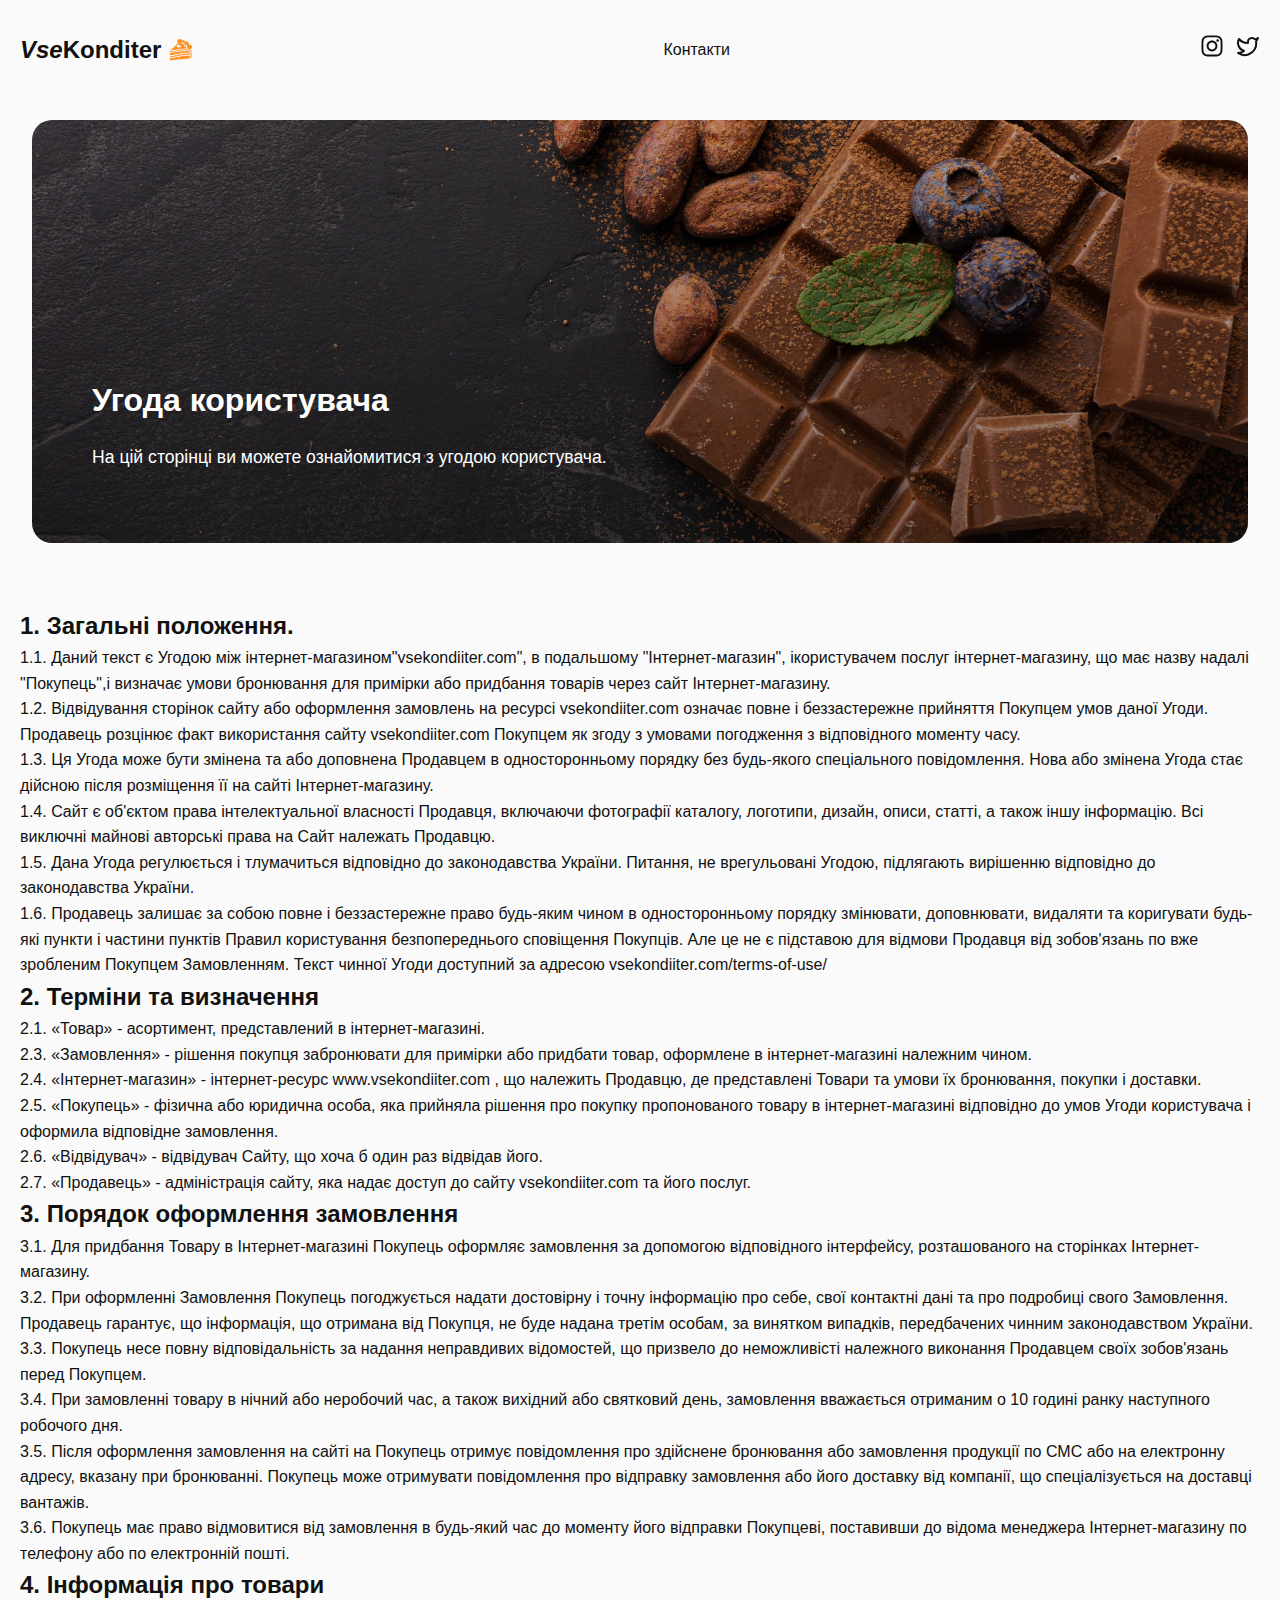
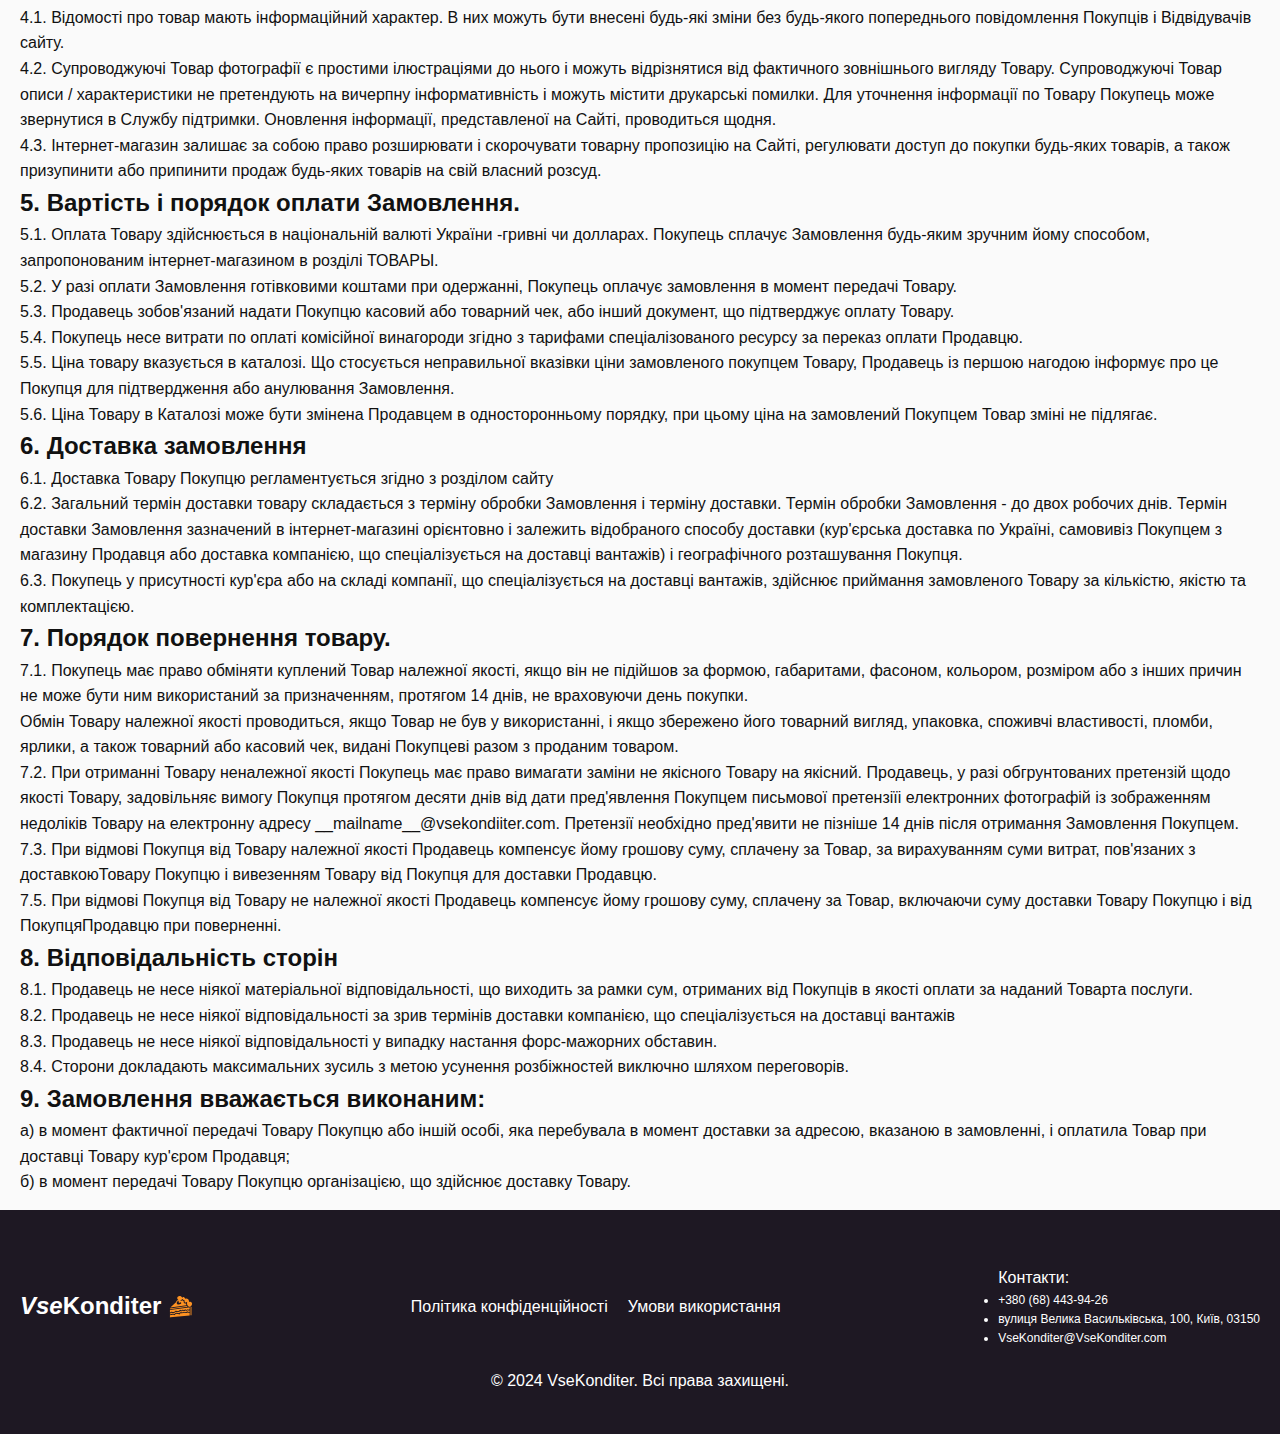
<file: terms-of-use.html>
<!DOCTYPE html>
<html lang="uk">

<head>
	<meta charset="UTF-8">
	<link rel="icon" type="image/svg+xml" href="./public/icon.svg" />
	<meta name="viewport" content="width=device-width, initial-scale=1.0">
	<meta http-equiv="Cache-control" content="no-transform" />
	<meta http-equiv="Cache-control" content="no-cache" />
	<meta name="google" content="nopagereadaloud" />
	<title>VseKonditer - Преміум торти та десерти на замовлення</title>
	<link rel="preconnect" href="https://fonts.googleapis.com">
	<link rel="preconnect" href="https://fonts.gstatic.com" crossorigin>
	<link
		href="https://fonts.googleapis.com/css2?family=Roboto:ital,wght@0,100;0,300;0,400;0,500;0,700;0,900;1,100;1,300;1,400;1,500;1,700;1,900&display=swap"
		rel="stylesheet">
	<link rel="stylesheet" href="./styles.css" />
</head>

<body>

	<header class="konditer-header">
		<div class="konditer-container">
			<nav class="konditer-nav">
				<a href="index.html" class="konditer-logo"><span class="konditer-logo-span">Vse</span>Konditer<svg
						stroke="#fd9222" fill="#fd9222" stroke-width="0" viewBox="0 0 512 512" height="24px"
						width="24px" xmlns="http://www.w3.org/2000/svg">
						<path
							d="M224.375 19.5c-.627.005-1.25.035-1.875.063-22.916 1.004-39.905 16.736-45.063 35.093-4.796 17.07-.468 35.99 21.688 49.907-24.784 5.082-44.582 24.197-50.625 48.624L28.22 266.125l344.75-48.688c-4.686-11.665-7.433-24.554-7.72-37.875-12.373 3.495-25.437 1.82-35.688-4.843-12.483-8.115-19.316-24.395-15.156-42.97-11-3.865-20.314-11.138-28.937-20.156-2.67 1.933-5.597 3.722-8.876 5.47-4.904 2.61-10.448 4.996-16.406 7.03-5.415-5.783-11.86-10.583-19.032-14.125 2.016-.402 4.02-.877 6-1.407 7.72-2.07 14.993-4.985 20.656-8 5.664-3.016 9.72-6.49 10.657-7.75l7.03-9.438 7.625 9c11.86 14.042 21.687 21.77 34.406 23.53l12.22 1.69-4.938 11.31c-7.348 16.822-2.72 25.15 4.938 30.126 7.657 4.978 20.167 5.28 29.938-2.03l17.718-13.28-2.844 21.968c-4.23 32.48 11.383 64.938 31.844 77.875 10.23 6.468 21.06 8.458 32.78 4.53 11.724-3.927 24.924-14.41 37.533-35.405 21.685-36.113-15.126-77.975-47.376-66.625l-12.75 4.5.312-13.532c.912-37.316-34.334-67.822-74.344-59.03l-8.437 1.844-2.53-8.25c-3.99-13.03-12.2-21.695-21.19-25.25-8.988-3.556-18.85-2.703-29.155 5.625l-7.97 6.436-5.686-8.53C264.252 29.87 243.812 19.34 224.374 19.5zM212.28 121.906c1.566 0 3.102.072 4.626.22-8.18 3.796-13.844 12.073-13.844 21.686 0 13.204 10.703 23.907 23.907 23.907 13.203 0 23.905-10.704 23.905-23.907 0-.646-.044-1.274-.094-1.907 5.35 7.632 8.5 16.92 8.5 27 0 6.146-1.19 12.007-3.31 17.375-26.588 19.077-53.165 20.028-79.75 12.845-6.835-8.157-10.94-18.68-10.94-30.22 0-26.063 20.937-47 47-47zm169.845 113.156L19.97 286.156v16.594l374.436-52.844c-4.555-4.38-8.67-9.372-12.28-14.844zm97.156 16.375c-6.23 5.497-12.678 9.638-19.28 12.5l-.75 169.125 11.625-1.187 8.406-.844V251.44zm-60.56 13.907L19.97 321.656v52.75l30.843-17.156 4.593-2.563 4.563 2.625c16.475 9.383 28.455 10.95 40.155 7.813 11.7-3.138 23.93-11.893 37.875-25.875l3.875-3.875 5.28 1.5c24.013 6.806 38.055 9.512 49.064 7.625 11.008-1.887 21.244-8.403 38.218-23.78l6.28-5.69 6.25 5.69c7.754 7.03 11.293 7.7 12.47 7.655 1.176-.045 3.25-1.242 7.937-4.344 4.688-3.1 11.853-7.25 21.53-7.655 8.286-.346 18.054 2.04 29.97 7.688 8.374-7.562 15.014-12.59 23.75-13.594 8.592-.99 15.815 2.258 24.906 7.092 6.724-5.367 13.502-8.383 20.033-9.156 8.26-.978 15.21 1.12 21 2.75 5.79 1.63 10.514 2.88 15.312 2.563 4.656-.31 9.9-1.895 17.25-7.5l.156-37.658c-7.78.51-15.41-.668-22.56-3.218zm-27.533 61.53c-.486.013-.968.04-1.437.095-3.75.443-7.92 2.043-14.313 8.467l-4.906 4.938-6.155-3.313c-11.897-6.416-17.156-8.315-19.625-8.03-2.47.283-7.388 3.3-17.906 13.03l-4.906 4.532-5.875-3.156c-13.036-7.02-21.216-8.59-26.375-8.375-5.16.215-8 1.883-12 4.53-4.002 2.648-9.25 7.153-17.532 7.47-6.335.24-12.545-2.27-19.312-7.25-14.828 12.75-27.21 20.65-41.47 23.093-14.998 2.57-30.607-.71-52.186-6.687-13.58 13.024-26.973 22.878-42.22 26.967-15.368 4.123-31.947 1.747-49.5-7.156l-35.5 19.75v17.69c31.86-14.53 63.46-14.035 95.844-5.5 10.952-15 24.617-25.098 41.813-27.783 17.11-2.67 36.716 1.77 60.53 11.688 4.384-9.426 9.76-15.932 16.532-19.656 8.8-4.84 18.007-4.127 25.844-3.033 15.676 2.19 27.35 6.595 43.19-6.437l4.25-3.5 5.124 2.03c23.357 9.21 50.61 11.247 73.625-7.5l5.81-4.717 5.876 4.625c15.268 11.986 29.62 11.267 42.5 1.906l.125-27.5c-5.555 2.605-10.908 3.948-15.936 4.28-8.64.573-15.835-1.597-21.594-3.218-5.04-1.418-8.91-2.363-12.313-2.28zm1.72 45.626c-26.39 18.067-56.995 16.428-81.844 7.813-20.187 13.676-40.456 9.14-53.094 7.375-6.793-.95-11.016-.873-14.25.906-3.237 1.78-7.39 6.21-11.532 18.47l-3.313 9.81-9.438-4.28c-26.59-12.11-45.507-16.066-58.937-13.97-13.43 2.098-22.934 9.533-32.813 25.032l-3.78 5.938-6.75-2c-35.05-10.37-64.65-11.103-97.188 6.75v43.375l10.28-1.033 410.313-41.718.25-58.44c-15.042 6.07-32.325 5.435-47.907-4.03z">
						</path>
					</svg></a>
				<ul class="konditer-navLinks">
					<li><a href="#contacts">Контакти</a></li>
				</ul>
				<div class="konditer-socialIcons">
					<a href="#" aria-label="Instagram"><svg id="inst" stroke="#111111" fill="#111111" stroke-width="0"
							viewBox="0 0 448 512" height="24px" width="24px" xmlns="http://www.w3.org/2000/svg">
							<path
								d="M224.1 141c-63.6 0-114.9 51.3-114.9 114.9s51.3 114.9 114.9 114.9S339 319.5 339 255.9 287.7 141 224.1 141zm0 189.6c-41.1 0-74.7-33.5-74.7-74.7s33.5-74.7 74.7-74.7 74.7 33.5 74.7 74.7-33.6 74.7-74.7 74.7zm146.4-194.3c0 14.9-12 26.8-26.8 26.8-14.9 0-26.8-12-26.8-26.8s12-26.8 26.8-26.8 26.8 12 26.8 26.8zm76.1 27.2c-1.7-35.9-9.9-67.7-36.2-93.9-26.2-26.2-58-34.4-93.9-36.2-37-2.1-147.9-2.1-184.9 0-35.8 1.7-67.6 9.9-93.9 36.1s-34.4 58-36.2 93.9c-2.1 37-2.1 147.9 0 184.9 1.7 35.9 9.9 67.7 36.2 93.9s58 34.4 93.9 36.2c37 2.1 147.9 2.1 184.9 0 35.9-1.7 67.7-9.9 93.9-36.2 26.2-26.2 34.4-58 36.2-93.9 2.1-37 2.1-147.8 0-184.8zM398.8 388c-7.8 19.6-22.9 34.7-42.6 42.6-29.5 11.7-99.5 9-132.1 9s-102.7 2.6-132.1-9c-19.6-7.8-34.7-22.9-42.6-42.6-11.7-29.5-9-99.5-9-132.1s-2.6-102.7 9-132.1c7.8-19.6 22.9-34.7 42.6-42.6 29.5-11.7 99.5-9 132.1-9s102.7-2.6 132.1 9c19.6 7.8 34.7 22.9 42.6 42.6 11.7 29.5 9 99.5 9 132.1s2.7 102.7-9 132.1z">
							</path>
						</svg></a>
					<a href="#" aria-label="Twitter"><svg id="twitter" stroke="#111111" fill="none" stroke-width="2"
							viewBox="0 0 24 24" stroke-linecap="round" stroke-linejoin="round" height="24px"
							width="24px" xmlns="http://www.w3.org/2000/svg">
							<path
								d="M22 4s-.7 2.1-2 3.4c1.6 10-9.4 17.3-18 11.6 2.2.1 4.4-.6 6-2C3 15.5.5 9.6 3 5c2.2 2.6 5.6 4.1 9 4-.9-4.2 4-6.6 7-3.8 1.1 0 3-1.2 3-1.2z">
							</path>
						</svg></a>

				</div>
			</nav>
		</div>
	</header>

	<main>

		<section class="konditer-heroSection">
			<div class="konditer-container">
				<div class="konditer-heroContent">
					<h1>Угода користувача
					</h1>
					<p>На цій сторінці ви можете ознайомитися з угодою користувача.
					</p>
				</div>
			</div>
		</section>



		<section>
			<div class="konditer-container">
				<h2>1. Загальні положення.</h2>
				<p>1.1. Даний текст є Угодою між інтернет-магазином"vsekondiiter.com", в подальшому
					"Інтернет-магазин", ікористувачем послуг інтернет-магазину, що має назву надалі "Покупець",і
					визначає
					умови бронювання для примірки або придбання товарів через сайт Інтернет-магазину.</p>
				<p>1.2. Відвідування сторінок сайту або оформлення замовлень на ресурсі
					vsekondiiter.com означає повне і беззастережне прийняття Покупцем умов даної
					Угоди. Продавець розцінює факт використання сайту vsekondiiter.com Покупцем як
					згоду з умовами погодження з відповідного моменту часу.</p>
				<p>1.3. Ця Угода може бути змінена та або доповнена Продавцем в односторонньому порядку без будь-якого
					спеціального повідомлення. Нова або змінена Угода стає дійсною після розміщення її на сайті
					Інтернет-магазину.</p>
				<p>1.4. Сайт є об'єктом права інтелектуальної власності Продавця, включаючи фотографії каталогу,
					логотипи,
					дизайн, описи, статті, а також іншу інформацію. Всі виключні майнові авторські права на Сайт
					належать
					Продавцю.</p>
				<p>1.5. Дана Угода регулюється і тлумачиться відповідно до законодавства України. Питання, не
					врегульовані
					Угодою, підлягають вирішенню відповідно до законодавства України.</p>
				<p>1.6. Продавець залишає за собою повне і беззастережне право будь-яким чином в односторонньому порядку
					змінювати, доповнювати, видаляти та коригувати будь-які пункти і частини пунктів Правил користування
					безпопереднього сповіщення Покупців. Але це не є підставою для відмови Продавця від зобов'язань по
					вже
					зробленим Покупцем Замовленням. Текст чинної Угоди доступний за адресою
					vsekondiiter.com/terms-of-use/</p>
				<h2>2. Терміни та визначення</h2>
				<p>2.1. «Товар» - асортимент, представлений в інтернет-магазині.</p>
				<p>2.3. «Замовлення» - рішення покупця забронювати для примірки або придбати товар, оформлене в
					інтернет-магазині належним чином.</p>
				<p>2.4. «Інтернет-магазин» - інтернет-ресурс www.vsekondiiter.com , що належить
					Продавцю, де представлені Товари та умови їх бронювання, покупки і доставки.</p>
				<p>2.5. «Покупець» - фізична або юридична особа, яка прийняла рішення про покупку пропонованого товару в
					інтернет-магазині відповідно до умов Угоди користувача і оформила відповідне замовлення.</p>
				<p>2.6. «Відвідувач» - відвідувач Сайту, що хоча б один раз відвідав його.</p>
				<p>2.7. «Продавець» - адміністрація сайту, яка надає доступ до сайту vsekondiiter.com та його послуг.
				</p>
				<h2>3. Порядок оформлення замовлення</h2>
				<p>3.1. Для придбання Товару в Інтернет-магазині Покупець оформляє замовлення за допомогою відповідного
					інтерфейсу, розташованого на сторінках Інтернет-магазину.</p>
				<p>3.2. При оформленні Замовлення Покупець погоджується надати достовірну і точну інформацію про себе,
					свої
					контактні дані та про подробиці свого Замовлення. Продавець гарантує, що інформація, що отримана від
					Покупця, не буде надана третім особам, за винятком випадків, передбачених чинним законодавством
					України.
				</p>
				<p>3.3. Покупець несе повну відповідальність за надання неправдивих відомостей, що призвело до
					неможливісті
					належного виконання Продавцем своїх зобов'язань перед Покупцем.</p>
				<p>3.4. При замовленні товару в нічний або неробочий час, а також вихідний або святковий день,
					замовлення
					вважається отриманим о 10 годині ранку наступного робочого дня.</p>
				<p>3.5. Після оформлення замовлення на сайті на Покупець отримує повідомлення про здійснене бронювання
					або
					замовлення продукції по СМС або на електронну адресу, вказану при бронюванні. Покупець може
					отримувати
					повідомлення про відправку замовлення або його доставку від компанії, що спеціалізується на доставці
					вантажів.</p>
				<p>3.6. Покупець має право відмовитися від замовлення в будь-який час до моменту його відправки
					Покупцеві,
					поставивши до відома менеджера Інтернет-магазину по телефону або по електронній пошті.</p>
				<h2>4. Інформація про товари</h2>
				<p>4.1. Відомості про товар мають інформаційний характер. В них можуть бути внесені будь-які зміни без
					будь-якого попереднього повідомлення Покупців і Відвідувачів сайту.</p>
				<p>4.2. Супроводжуючі Товар фотографії є простими ілюстраціями до нього і можуть відрізнятися від
					фактичного
					зовнішнього вигляду Товару. Супроводжуючі Товар описи / характеристики не претендують на вичерпну
					інформативність і можуть містити друкарські помилки. Для уточнення інформації по Товару Покупець
					може
					звернутися в Службу підтримки. Оновлення інформації, представленої на Сайті, проводиться щодня.</p>
				<p>4.3. Інтернет-магазин залишає за собою право розширювати і скорочувати товарну пропозицію на Сайті,
					регулювати доступ до покупки будь-яких товарів, а також призупинити або припинити продаж будь-яких
					товарів на свій власний розсуд.</p>
				<h2>5. Вартість і порядок оплати Замовлення.</h2>
				<p>5.1. Оплата Товару здійснюється в національній валюті України -гривні чи долларах. Покупець сплачує
					Замовлення будь-яким зручним йому способом, запропонованим інтернет-магазином в розділі ТОВАРЫ.</p>
				<p>5.2. У разі оплати Замовлення готівковими коштами при одержанні, Покупець оплачує замовлення в момент
					передачі Товару.</p>
				<p>5.3. Продавець зобов'язаний надати Покупцю касовий або товарний чек, або інший документ, що
					підтверджує
					оплату Товару.</p>
				<p>5.4. Покупець несе витрати по оплаті комісійної винагороди згідно з тарифами спеціалізованого ресурсу
					за
					переказ оплати Продавцю.</p>
				<p>5.5. Ціна товару вказується в каталозі. Що стосується неправильної вказівки ціни замовленого покупцем
					Товару, Продавець із першою нагодою інформує про це Покупця для підтвердження або анулювання
					Замовлення.
				</p>
				<p>5.6. Ціна Товару в Каталозі може бути змінена Продавцем в односторонньому порядку, при цьому ціна на
					замовлений Покупцем Товар зміні не підлягає.</p>
				<h2>6. Доставка замовлення</h2>
				<p>6.1. Доставка Товару Покупцю регламентується згідно з розділом сайту</p>
				<p>6.2. Загальний термін доставки товару складається з терміну обробки Замовлення і терміну доставки.
					Термін
					обробки Замовлення - до двох робочих днів. Термін доставки Замовлення зазначений в інтернет-магазині
					орієнтовно і залежить відобраного способу доставки (кур'єрська доставка по Україні, самовивіз
					Покупцем з
					магазину Продавця або доставка компанією, що спеціалізується на доставці вантажів) і географічного
					розташування Покупця.</p>
				<p>6.3. Покупець у присутності кур'єра або на складі компанії, що спеціалізується на доставці вантажів,
					здійснює приймання замовленого Товару за кількістю, якістю та комплектацією.</p>
				<h2>7. Порядок повернення товару.</h2>
				<p>7.1. Покупець має право обміняти куплений Товар належної якості, якщо він не підійшов за формою,
					габаритами, фасоном, кольором, розміром або з інших причин не може бути ним використаний за
					призначенням, протягом 14 днів, не враховуючи день покупки.</p>
				<p>Обмін Товару належної якості проводиться, якщо Товар не був у використанні, і якщо збережено його
					товарний вигляд, упаковка, споживчі властивості, пломби, ярлики, а також товарний або касовий чек,
					видані Покупцеві разом з проданим товаром.</p>
				<p>7.2. При отриманні Товару неналежної якості Покупець має право вимагати заміни не якісного Товару на
					якісний. Продавець, у разі обгрунтованих претензій щодо якості Товару, задовільняє вимогу Покупця
					протягом десяти днів від дати пред'явлення Покупцем письмової претензіїі електронних фотографій із
					зображенням недоліків Товару на електронну адресу __mailname__@vsekondiiter.com.
					Претензії необхідно пред'явити не пізніше 14 днів після отримання Замовлення Покупцем.</p>
				<p>7.3. При відмові Покупця від Товару належної якості Продавець компенсує йому грошову суму, сплачену
					за
					Товар, за вирахуванням суми витрат, пов'язаних з доставкоюТовару Покупцю і вивезенням Товару від
					Покупця
					для доставки Продавцю.</p>
				<p>7.5. При відмові Покупця від Товару не належної якості Продавець компенсує йому грошову суму,
					сплачену за
					Товар, включаючи суму доставки Товару Покупцю і від ПокупцяПродавцю при поверненні.</p>
				<h2>8. Відповідальність сторін</h2>
				<p>8.1. Продавець не несе ніякої матеріальної відповідальності, що виходить за рамки сум, отриманих від
					Покупців в якості оплати за наданий Товарта послуги.</p>
				<p>8.2. Продавець не несе ніякої відповідальності за зрив термінів доставки компанією, що
					спеціалізується на
					доставці вантажів</p>
				<p>8.3. Продавець не несе ніякої відповідальності у випадку настання форс-мажорних обставин.</p>
				<p>8.4. Сторони докладають максимальних зусиль з метою усунення розбіжностей виключно шляхом
					переговорів.
				</p>
				<h2>9. Замовлення вважається виконаним:</h2>
				<p>а) в момент фактичної передачі Товару Покупцю або іншій особі, яка перебувала в момент доставки за
					адресою, вказаною в замовленні, і оплатила Товар при доставці Товару кур'єром Продавця;</p>
				<p>б) в момент передачі Товару Покупцю організацією, що здійснює доставку Товару.</p>
			</div>
		</section>

	</main>

	<footer id="contacts" class="konditer-footer">
		<div class="konditer-container">
			<div class="konditer-footerContent">

				<a href="/" class="konditer-logo"><span class="konditer-logo-span">Vse</span>Konditer<svg
						stroke="#fd9222" fill="#fd9222" stroke-width="0" viewBox="0 0 512 512" height="24px"
						width="24px" xmlns="http://www.w3.org/2000/svg">
						<path
							d="M224.375 19.5c-.627.005-1.25.035-1.875.063-22.916 1.004-39.905 16.736-45.063 35.093-4.796 17.07-.468 35.99 21.688 49.907-24.784 5.082-44.582 24.197-50.625 48.624L28.22 266.125l344.75-48.688c-4.686-11.665-7.433-24.554-7.72-37.875-12.373 3.495-25.437 1.82-35.688-4.843-12.483-8.115-19.316-24.395-15.156-42.97-11-3.865-20.314-11.138-28.937-20.156-2.67 1.933-5.597 3.722-8.876 5.47-4.904 2.61-10.448 4.996-16.406 7.03-5.415-5.783-11.86-10.583-19.032-14.125 2.016-.402 4.02-.877 6-1.407 7.72-2.07 14.993-4.985 20.656-8 5.664-3.016 9.72-6.49 10.657-7.75l7.03-9.438 7.625 9c11.86 14.042 21.687 21.77 34.406 23.53l12.22 1.69-4.938 11.31c-7.348 16.822-2.72 25.15 4.938 30.126 7.657 4.978 20.167 5.28 29.938-2.03l17.718-13.28-2.844 21.968c-4.23 32.48 11.383 64.938 31.844 77.875 10.23 6.468 21.06 8.458 32.78 4.53 11.724-3.927 24.924-14.41 37.533-35.405 21.685-36.113-15.126-77.975-47.376-66.625l-12.75 4.5.312-13.532c.912-37.316-34.334-67.822-74.344-59.03l-8.437 1.844-2.53-8.25c-3.99-13.03-12.2-21.695-21.19-25.25-8.988-3.556-18.85-2.703-29.155 5.625l-7.97 6.436-5.686-8.53C264.252 29.87 243.812 19.34 224.374 19.5zM212.28 121.906c1.566 0 3.102.072 4.626.22-8.18 3.796-13.844 12.073-13.844 21.686 0 13.204 10.703 23.907 23.907 23.907 13.203 0 23.905-10.704 23.905-23.907 0-.646-.044-1.274-.094-1.907 5.35 7.632 8.5 16.92 8.5 27 0 6.146-1.19 12.007-3.31 17.375-26.588 19.077-53.165 20.028-79.75 12.845-6.835-8.157-10.94-18.68-10.94-30.22 0-26.063 20.937-47 47-47zm169.845 113.156L19.97 286.156v16.594l374.436-52.844c-4.555-4.38-8.67-9.372-12.28-14.844zm97.156 16.375c-6.23 5.497-12.678 9.638-19.28 12.5l-.75 169.125 11.625-1.187 8.406-.844V251.44zm-60.56 13.907L19.97 321.656v52.75l30.843-17.156 4.593-2.563 4.563 2.625c16.475 9.383 28.455 10.95 40.155 7.813 11.7-3.138 23.93-11.893 37.875-25.875l3.875-3.875 5.28 1.5c24.013 6.806 38.055 9.512 49.064 7.625 11.008-1.887 21.244-8.403 38.218-23.78l6.28-5.69 6.25 5.69c7.754 7.03 11.293 7.7 12.47 7.655 1.176-.045 3.25-1.242 7.937-4.344 4.688-3.1 11.853-7.25 21.53-7.655 8.286-.346 18.054 2.04 29.97 7.688 8.374-7.562 15.014-12.59 23.75-13.594 8.592-.99 15.815 2.258 24.906 7.092 6.724-5.367 13.502-8.383 20.033-9.156 8.26-.978 15.21 1.12 21 2.75 5.79 1.63 10.514 2.88 15.312 2.563 4.656-.31 9.9-1.895 17.25-7.5l.156-37.658c-7.78.51-15.41-.668-22.56-3.218zm-27.533 61.53c-.486.013-.968.04-1.437.095-3.75.443-7.92 2.043-14.313 8.467l-4.906 4.938-6.155-3.313c-11.897-6.416-17.156-8.315-19.625-8.03-2.47.283-7.388 3.3-17.906 13.03l-4.906 4.532-5.875-3.156c-13.036-7.02-21.216-8.59-26.375-8.375-5.16.215-8 1.883-12 4.53-4.002 2.648-9.25 7.153-17.532 7.47-6.335.24-12.545-2.27-19.312-7.25-14.828 12.75-27.21 20.65-41.47 23.093-14.998 2.57-30.607-.71-52.186-6.687-13.58 13.024-26.973 22.878-42.22 26.967-15.368 4.123-31.947 1.747-49.5-7.156l-35.5 19.75v17.69c31.86-14.53 63.46-14.035 95.844-5.5 10.952-15 24.617-25.098 41.813-27.783 17.11-2.67 36.716 1.77 60.53 11.688 4.384-9.426 9.76-15.932 16.532-19.656 8.8-4.84 18.007-4.127 25.844-3.033 15.676 2.19 27.35 6.595 43.19-6.437l4.25-3.5 5.124 2.03c23.357 9.21 50.61 11.247 73.625-7.5l5.81-4.717 5.876 4.625c15.268 11.986 29.62 11.267 42.5 1.906l.125-27.5c-5.555 2.605-10.908 3.948-15.936 4.28-8.64.573-15.835-1.597-21.594-3.218-5.04-1.418-8.91-2.363-12.313-2.28zm1.72 45.626c-26.39 18.067-56.995 16.428-81.844 7.813-20.187 13.676-40.456 9.14-53.094 7.375-6.793-.95-11.016-.873-14.25.906-3.237 1.78-7.39 6.21-11.532 18.47l-3.313 9.81-9.438-4.28c-26.59-12.11-45.507-16.066-58.937-13.97-13.43 2.098-22.934 9.533-32.813 25.032l-3.78 5.938-6.75-2c-35.05-10.37-64.65-11.103-97.188 6.75v43.375l10.28-1.033 410.313-41.718.25-58.44c-15.042 6.07-32.325 5.435-47.907-4.03z">
						</path>
					</svg></a>

				<ul class="konditer-footerLinks">

					<li><a href="privacy-policy.html">Політика конфіденційності</a></li>
					<li><a href="terms-of-use.html">Умови використання</a></li>
				</ul>

				<ul class="konditer-footerContacts">
					Контакти:
					<li class="konditer-footerContacts-item">+380 (68) 443-94-26</li>
					<li class="konditer-footerContacts-item">вулиця Велика Васильківська, 100, Київ, 03150</li>
					<li class="konditer-footerContacts-item">VseKonditer@VseKonditer.com</li>
				</ul>

			</div>
		</div>
		<div class="konditer-copyright">
			© 2024 VseKonditer. Всі права захищені.
		</div>
		</div>
	</footer>

</body>

</html>
</file>
<file: styles.css>
* {
  margin: 0;
  padding: 0;
  box-sizing: border-box;
}

:root {
  --primaryColor: #ffffff;
  --secondaryColor: #fd9222;
  --accentColor: #1e1823;
  --textColor: #111111;
  --backgroundColor: #fafafa;
  --fontMain: "Montserrat", sans-serif;
}

body {
  font-family: var(--fontMain);
  line-height: 1.6;
  color: var(--textColor);
  margin: 0;
  padding: 0;
  background-color: var(--backgroundColor);
}

h1,
h2,
h3,
h4,
h5,
h6,
p,
ul {
  margin: 0;
  padding: 0;
  list-style: none;
}

img {
  display: block;
  max-width: 100%;
  height: auto;
}

a {
  text-decoration: none;
  color: inherit;
}

.konditer-container {
  max-width: 1440px;
  margin: 15px auto;
  padding: 0 20px;
}

.konditer-header {
  background-color: var(--backgroundColor);
  padding: 1rem 0;
  color: var(--textColor);
}

.konditer-nav {
  display: flex;
  justify-content: space-between;
}

.konditer-logo {
  display: flex;
  align-items: center;
  font-family: var(--fontAccent);
  font-size: 1.5rem;
  font-weight: 600;
}
.konditer-logo-span {
  font-style: italic;
}

.konditer-logo svg {
  margin-left: 8px;
}

.konditer-navLinks {
  display: flex;
  gap: 20px;
  align-items: center;
}
.konditer-navLinks li {
  transition: color 350ms ease-in-out;
}
.konditer-navLinks li:hover,
.konditer-navLinks li:focus {
  color: var(--secondaryColor);
}

.konditer-socialIcons {
  display: flex;
  gap: 12px;
  align-items: center;
}
#twitter:hover,
#twitter:focus {
  stroke: var(--secondaryColor);
}

#inst:hover,
#inst:focus {
  fill: var(--secondaryColor);
  stroke: var(--secondaryColor);
}
.konditer-heroSection {
  background-image: linear-gradient(rgba(0, 0, 0, 0.2), rgba(0, 0, 0, 0.2)),
    url("./public/hero.jpg");
  background-size: cover;
  background-position: center;
  color: var(--accentColor);
  text-align: left;
  padding: 200px 0 0 0;
  border-radius: 20px;
  margin: 20px auto 64px auto;
  max-width: 1440px;
}

.konditer-heroContent {
  color: var(--primaryColor);
  max-width: 60%;
  padding: 40px;
}

.konditer-heroSection h1 {
  font-size: 2rem;
  margin-bottom: 1rem;
  font-weight: bold;
}

.konditer-heroSection p {
  font-size: 1.1rem;
  margin-bottom: 2rem;
}
.konditer-button-container {
  display: flex;
  gap: 14px;
}
.konditer-button {
  font-size: 14px;
  display: inline-block;
  background-color: var(--secondaryColor);
  color: var(--primaryColor);
  padding: 14px 40px;
  border-radius: 30px;
  font-weight: bold;
  cursor: pointer;
  border: none;
  transition: background-color 0.3s ease;
  margin-bottom: 12px;
}
.konditer-secondaryButton {
  background-color: transparent;
  border: 1px solid var(--primaryColor);
  transition: border 0.3s ease, color 0.3s ease;
}
.konditer-button:hover {
  background-color: #ff9f1a;
}
.konditer-secondaryButton:hover {
  background-color: transparent;
  border: 1px solid var(--secondaryColor);
  color: var(--secondaryColor);
}

.konditer-featuresSection {
  background-color: var(--accentColor);
  color: var(--primaryColor);
  padding: 50px 0;
}
.konditer-featureCard-svg {
  display: flex;
  align-items: center;
  justify-content: center;
  width: 62px;
  height: 62px;
  padding: 15px;
  border: 1px solid #ffffff;
  border-radius: 50px;
}

.konditer-featuresGrid {
  display: grid;
  grid-template-columns: repeat(3, 1fr);
  gap: 30px;
}

.konditer-featureCard {
  display: flex;
  border-right: 1px solid #ffffff;
  padding-right: 18px;
  flex-direction: column;
  gap: 12px;
  justify-content: space-evenly;
  align-items: flex-start;
}
.konditer-featureCard:last-child {
  border: none;
  padding-right: none;
}

.konditer-featureCard h3 {
  font-size: 1.2rem;
  margin-bottom: 10px;
}

.konditer-featureCard p {
  font-size: 0.9rem;
}

.konditer-productsSection {
  padding: 50px 0;
}

.konditer-sectionDescription {
  font-size: 14px;
  text-align: center;
  max-width: 500px;
  margin: 0 auto 50px auto;
}

.konditer-sectionTitle {
  text-transform: uppercase;
  max-width: 500px;
  text-align: center;
  margin: 0 auto 28px auto;
  font-size: 1.5rem;
  color: var(--textColor);
}
.konditer-sectionTitle span {
  color: var(--secondaryColor);
}

.konditer-productsGrid {
  display: grid;
  grid-template-columns: repeat(auto-fit, minmax(270px, 1fr));
  gap: 20px;
}

.konditer-productCard {
  display: flex;
  flex-direction: column;
  gap: 15px;
  justify-content: center;
  border: 1px solid var(--secondaryColor);
  align-items: center;
  border-radius: 15px;
  overflow: hidden;
  box-shadow: 0 4px 6px rgba(0, 0, 0, 0.1);
}

.konditer-productCard img {
  width: 80%;
  height: 80%;
  object-fit: cover;
}

.konditer-productCard h3 {
  text-align: left;
  font-size: 0.9rem;
  margin: 15px;
}
.konditer-cardChocolate {
  background-color: var(--secondaryColor);
  color: var(--primaryColor);
}
.konditer-cardNuts {
  background-color: var(--accentColor);
  color: var(--primaryColor);
  border: none;
}

.konditer-processSection {
  padding: 50px 0;
  background-color: #f8f8f8;
}

.konditer-processContent {
  display: flex;
  align-items: center;
  gap: 40px;
}

.konditer-processImage {
  flex: 1;
  border-radius: 15px;
  overflow: hidden;
}
.konditer-processImage img {
  width: 100%;
  height: 100%;
}

.konditer-processList {
  flex: 1;
}

.konditer-processList h3 {
  font-size: 1rem;
  margin-bottom: 20px;
  color: var(--textColor);
}

.konditer-processList ul {
  list-style: disc;
  padding-left: 20px;
}

.konditer-processList li {
  margin-bottom: 10px;
}

.konditer-testimonialsSection {
  padding: 50px 0;
}

.konditer-testimonialsGrid {
  display: grid;
  grid-template-columns: repeat(3, 1fr);
  gap: 30px;
}

.konditer-testimonialCard {
  padding: 18px;
  display: flex;
  flex-direction: column;
  justify-content: space-between;
  align-items: center;
  text-align: center;
  border: 1px solid rgb(184, 184, 184);
  border-radius: 15px;
  background-color: var(--primaryColor);
}

.konditer-testimonialCard img {
  border-radius: 20px;
  margin-bottom: 15px;
}

.konditer-testimonialCard p {
  font-style: italic;
  margin-bottom: 10px;
}

.konditer-testimonialCard h4 {
  font-weight: bold;
}

.konditer-footer {
  background-color: var(--accentColor);
  color: var(--primaryColor);
  padding: 40px 0;
}

.konditer-copyright {
  margin-top: 20px;
  text-align: center;
}
.konditer-footerContent {
  display: flex;
  justify-content: space-between;
  align-items: center;
  flex-wrap: wrap;
  gap: 20px;
}
.konditer-footerContacts {
  list-style: disc;
}
.konditer-footerContacts-item {
  font-size: 12px;
}
.konditer-footerLinks {
  display: flex;
  gap: 20px;
}
.konditer-footerLinks li {
  transition: color 350ms ease-in-out;
}
.konditer-footerLinks li:hover {
  color: var(--secondaryColor);
}

.modal-container {
  display: none;
  position: fixed;
  top: 0;
  left: 0;
  width: 100%;
  height: 100%;
  background-color: rgba(46, 47, 66, 0.4);
  transition: opacity 250ms cubic-bezier(0.4, 0, 0.2, 1),
    visibility 250ms cubic-bezier(0.4, 0, 0.2, 1);
  opacity: 0;
  visibility: hidden;
  pointer-events: none;
  transition: opacity 250ms linear, visibility 250ms linear;
}

.modal-container.is-open {
  display: flex;
  opacity: 1;
  visibility: visible;
  pointer-events: auto;
  z-index: 999;
}

.modal-container-window {
  position: absolute;
  max-width: 520px;
  top: 50%;
  left: 50%;
  transform: translate(-50%, -50%) scale(1);
  min-width: 280px;
  border-radius: 15px;
  background-color: var(--backgroundColor);
  box-shadow: 0px 1px 1px rgba(0, 0, 0, 0.14), 0px 1px 3px rgba(0, 0, 0, 0.12),
    0px 2px 1px rgba(0, 0, 0, 0.2);
  transition: transform 250ms cubic-bezier(0.4, 0, 0.2, 1);
  padding: 72px 16px 16px 24px;
}

.modalCloseButton {
  position: absolute;
  top: 12px;
  right: 24px;
  background: none;
  border: none;
  font-size: 32px;
  cursor: pointer;
  color: var(--textColor);
  transition: color 350ms ease-in-out;
}
.modalCloseButton:hover,
.modalCloseButton:focus {
  color: var(--secondaryColor);
}

.status-close {
  top: 8px;
  right: 8px;
}

.modal-button-close:hover,
.modal-button-close:focus {
  border: none;
}

.modal-button-close-icon {
  stroke: black;
  transition: fill 250ms cubic-bezier(0.4, 0, 0.2, 1);
  width: 24px;
  height: 24px;
}

.modal-button-close:hover .modal-button-close-icon use {
  fill: #ffffff;
}

.modal-button-close:focus .modal-button-close-icon use {
  fill: #ffffff;
}

.modal-text {
  color: var(--textColor);
  text-align: center;
  font-size: 16px;
  font-weight: 500;
  line-height: 1.5;
  letter-spacing: 0.02em;
  margin-bottom: 16px;
}

.modal-form-container {
  margin-bottom: 8px;
}

.modal-form-container-comment {
  margin-bottom: 16px;
}

.modal-form-label-name {
  font-size: 12px;
  line-height: 1.17;
  letter-spacing: 0.04em;
  color: #8e8f99;
  display: block;
  margin-bottom: 4px;
}

.modal-form-label-name-container {
  position: relative;
}

.modal-form-label-input {
  width: 100%;
  height: 40px;
  border-radius: 13px;
  border: 1px solid rgba(145, 145, 145, 0.4);
  padding-top: 8px;
  padding-left: 38px;
  padding-bottom: 8px;
  background-color: transparent;
  outline: transparent;
  transition: border-color 250ms cubic-bezier(0.4, 0, 0.2, 1);
  box-sizing: border-box;
}

.modal-form-label-input:focus {
  border-color: var(--secondaryColor);
}

.modal-form-label-icon {
  position: absolute;
  stroke: #2e2f42;
  fill: #2e2f42;
  left: 16px;
  top: 50%;
  transform: translateY(-50%);
  transition: fill 250ms cubic-bezier(0.4, 0, 0.2, 1);
}

.modal-form-label-input:focus + .modal-form-label-icon {
  fill: var(--secondaryColor);
  stroke: var(--secondaryColor);
}

.modal-form-label-area {
  font-family: "Roboto", sans-serif;
  width: 100%;
  height: 120px;
  font-size: 12px;
  line-height: 1.17;
  letter-spacing: 0.04em;
  color: rgba(46, 47, 66, 0.7);
  border: 1px solid rgba(145, 145, 145, 0.4);
  border-radius: 13px;
  background-color: transparent;
  padding: 8px 16px;
  outline: transparent;
  resize: none;
  transition: border-color 250ms cubic-bezier(0.4, 0, 0.2, 1);
  box-sizing: border-box;
}

::placeholder {
  opacity: 0.4;
}

.modal-form-label-area:focus {
  border-color: var(--secondaryColor);
}

.modal-form-container-checkbox {
  margin-bottom: 24px;
  display: flex;
  align-items: center;
  gap: 8px;
}

.modal-form-container-checkbox-label {
  color: #8e8f99;
  font-size: 12px;
  line-height: 1.17;
  letter-spacing: 0.04em;
}

.visually-hidden:checked
  + .modal-form-container-checkbox-label
  > .modal-form-container-checkbox-label-span {
  background-color: var(--secondaryColor);
  fill: #f4f4fd;
  border: none;
}

.modal-form-container-checkbox-label-link {
  color: var(--secondaryColor);
}

.modal-form-button {
  display: block;
  min-width: 117px;
  height: 45px;
  color: #ffffff;
  text-align: center;
  font-size: 14px;
  font-weight: 500;
  line-height: 1.5;
  letter-spacing: 0.04em;
  cursor: pointer;
  background-color: var(--secondaryColor);
  border-radius: 50px;
  box-shadow: 0px 4px 4px 0px rgba(0, 0, 0, 0.15);
  border: none;
  transition: background-color 250ms cubic-bezier(0.4, 0, 0.2, 1);
}

.modal-form-button:hover,
.modal-form-button:focus {
  background-color: #ffb465;
}

.modalContainerSuccess {
  display: none;
  position: fixed;
  top: 0;
  left: 0;
  width: 100%;
  height: 100%;
  background-color: rgba(0, 0, 0, 0.5);
  z-index: 1000;
  justify-content: center;
  align-items: center;
}

.modalContainerSuccess.isOpen {
  display: flex;
}

.modalContainerSuccess .modalContent {
  text-align: center;
}

.modalContent {
  background-color: var(--backgroundColor);
  padding: 30px;
  border-radius: 15px;
  box-shadow: 0 4px 6px rgba(0, 0, 0, 0.1);
  max-width: 500px;
  width: 90%;
  position: relative;
}
.modalContainerSuccess .modalTitle {
  color: var(--secondaryColor);
  margin-bottom: 20px;
}

.modalContainerSuccess p {
  margin-bottom: 20px;
}

.cookieNotice {
  display: none;
  position: fixed;
  bottom: 20px;
  left: 50%;
  transform: translateX(-50%);
  background-color: rgb(70, 70, 70);
  padding: 15px 20px;
  border-radius: 15px;
  box-shadow: 0 4px 6px rgba(0, 0, 0, 0.1);
  z-index: 1000;
  color: var(--primaryColor);
  max-width: 700px;
  width: 90%;
  text-align: center;
}

.cookieNotice button {
  background-color: var(--secondaryColor);
  color: var(--textColor);
  border: none;
  padding: 10px 15px;
  border-radius: 30px;
  cursor: pointer;
  font-weight: bold;
  transition: background-color 0.3s ease;
  margin-top: 10px;
}

.cookieNotice button:hover {
  background-color: #fcc58b;
}

@media (max-width: 1440px) {
  .konditer-heroSection {
    margin: 20px 32px 64px 32px;
  }
}

@media (max-width: 768px) {
  .konditer-heroSection {
    margin: 20px 20px 64px 20px;
  }
  .konditer-button {
    font-size: 10px;
    padding: 10px 10px;
  }
  .konditer-button-container {
    gap: 10px;
  }
  .konditer-heroContent {
    max-width: none;
    padding: 20px 0 20px 0;
  }
  .konditer-nav {
    flex-direction: column;
    align-items: flex-start;
    gap: 12px;
  }
  .konditer-featureCard {
    border: none;
    padding-right: none;
  }
  .konditer-featuresGrid,
  .konditer-testimonialsGrid {
    grid-template-columns: 1fr;
    gap: 50px;
  }

  .konditer-processContent {
    flex-direction: column;
  }

  .konditer-footerContent {
    flex-direction: column;
    gap: 20px;
  }
  .konditer-heroSection h1 {
    font-size: 1.8rem;
  }
}

@media (max-width: 425px) {
  .konditer-heroSection h1 {
    font-size: 1.2rem;
  }
  .konditer-heroSection p {
    font-size: 1rem;
  }
}
</file>
